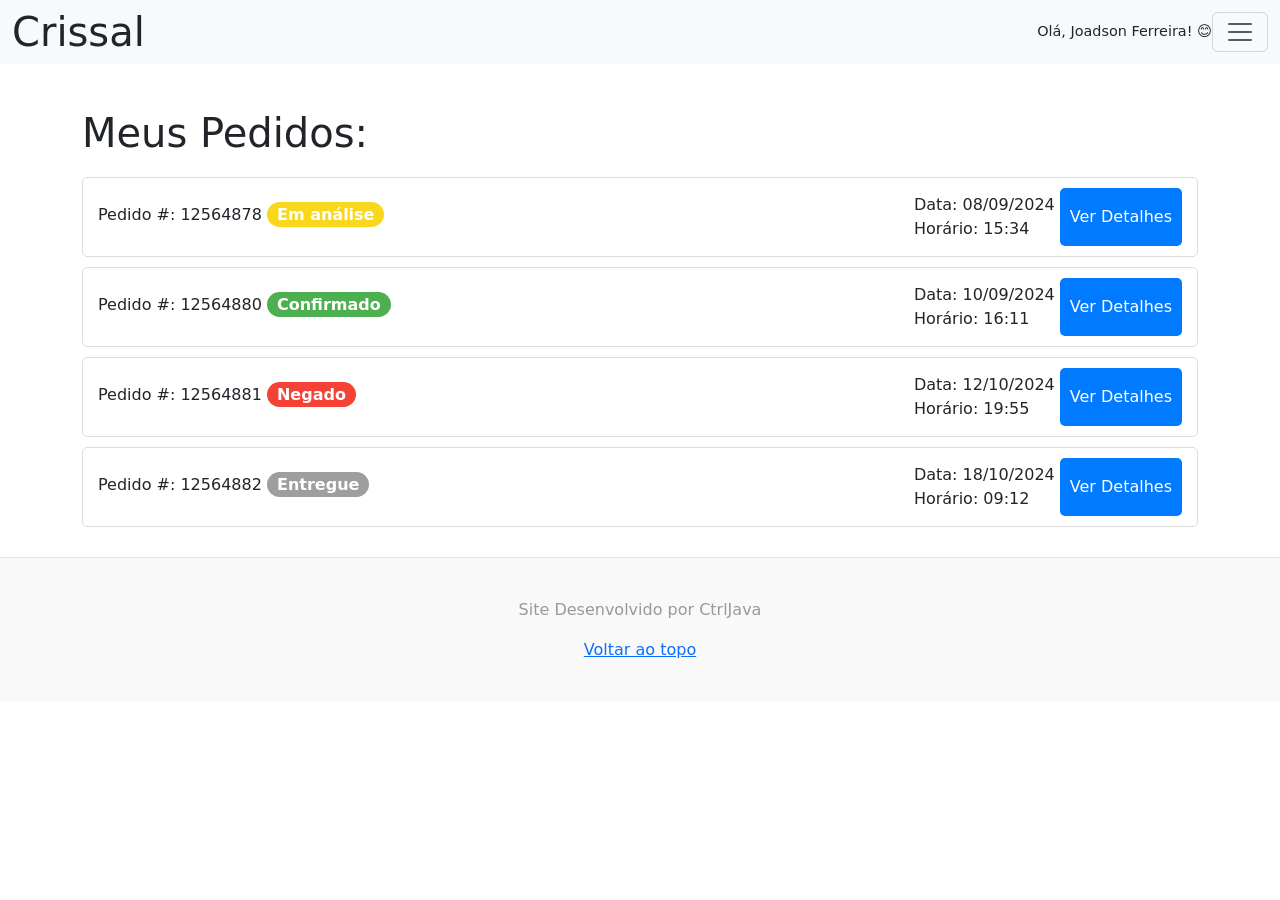
<file: html/pedidos.html>
<!DOCTYPE html>
<html lang="en">

<head>
    <meta charset="UTF-8">
    <meta name="viewport" content="width=device-width, initial-scale=1.0">
    <title>Pedidos - Crissal</title>
    <!-- Bootstrap / CSS / Fonte -->
    <link rel="stylesheet" href="../css/pedidos.css">
    <link href='https://fonts.googleapis.com/css?family=Quicksand' rel='stylesheet'>
    <link href="https://cdn.jsdelivr.net/npm/bootstrap@5.3.3/dist/css/bootstrap.min.css" rel="stylesheet"
        integrity="sha384-QWTKZyjpPEjISv5WaRU9OFeRpok6YctnYmDr5pNlyT2bRjXh0JMhjY6hW+ALEwIH" crossorigin="anonymous">
</head>

<body>
    <!--Header starts here-->
    <header>
        <nav class="navbar bg-body-tertiary fixed-top">
            <div class="container-fluid">
                <h1>Crissal</h1>
                <div class="search-bar">
                    <div class="user-info">Olá, Joadson Ferreira! 😊 </div><br>
                    <button class="navbar-toggler" type="button" data-bs-toggle="offcanvas"
                        data-bs-target="#offcanvasNavbar" aria-controls="offcanvasNavbar"
                        aria-label="Toggle navigation">
                        <span class="navbar-toggler-icon"></span>
                    </button>
                    <div class="offcanvas offcanvas-end" tabindex="-1" id="offcanvasNavbar"
                        aria-labelledby="offcanvasNavbarLabel">
                        <div class="offcanvas-header">
                            <h5 class="offcanvas-title" id="offcanvasNavbarLabel">Crissal</h5>
                            <button type="button" class="btn-close" data-bs-dismiss="offcanvas"
                                aria-label="Close"></button>
                        </div>
                        <div class="offcanvas-body">
                            <ul class="navbar-nav justify-content-end flex-grow-1 pe-3">
                                <li class="nav-item">
                                    <a class="nav-link" href="index.html">Home</a>
                                </li>
                                <li class="nav-item">
                                    <a class="nav-link" href="menu.html">Menu</a>
                                </li>
                                <li class="nav-item">
                                    <a class="nav-link active" aria-current="page" href="pedidos.html">Pedidos</a>
                                </li>
                            </ul>
                        </div>
                    </div>
                </div>
        </nav>
    </header>
    <!--Header ends here-->
    <br>
    <br>
    <!--Main content starts here-->
    
    <div class="container">
        
        <main>
            <h1>Meus Pedidos:</h1>
            <div class="pedido" data-status="em-analise">
                <div class="info">
                    <span>Pedido #: 12564878</span>
                    <span class="status em-analise">Em análise</span>
                </div>
                <div class="detalhes">
                    <span class="dh">Data: 08/09/2024<br>
                        Horário: 15:34 </span>
                    <button onclick="redirecionar('pedidosmodificaveis.html')">Ver Detalhes</button> 
                </div>
            </div>
            <div class="pedido" data-status="confirmado">
                <div class="info">
                    <span>Pedido #: 12564880</span>
                    <span class="status confirmado">Confirmado</span>
                </div>
                <div class="detalhes">
                    <span class="dh">Data: 10/09/2024<br>
                        Horário: 16:11 </span>
                    <button onclick="redirecionar('pedidosmodificaveis.html')">Ver Detalhes</button> 
                </div>
            </div>
            <div class="pedido" data-status="negado">
                <div class="info">
                    <span>Pedido #: 12564881</span>
                    <span class="status negado">Negado</span>
                </div>
                <div class="detalhes">
                    <span class="dh">Data: 12/10/2024<br>
                        Horário: 19:55 </span>
                    <button onclick="redirecionar('pedidosconcluidos.html')">Ver Detalhes</button>
                </div>
            </div>
            <div class="pedido" data-status="entregue">
                <div class="info">
                    <span>Pedido #: 12564882</span>
                    <span class="status entregue">Entregue</span>
                </div>
                <div class="detalhes">
                    <span class="dh">Data: 18/10/2024<br>
                        Horário: 09:12 </span>
                    <button onclick="redirecionar('pedidosconcluidos.html')">Ver Detalhes</button> 
                </div>
            </div>
        </main>
    </div>
    <!--Main content ends here-->

    <!-- Footer -->
    <footer class="blog-footer">
        <p>Site Desenvolvido por CtrlJava</p>
        <p>
            <a href="#">Voltar ao topo</a>
        </p>
    </footer>

    <script src="https://cdn.jsdelivr.net/npm/bootstrap@5.3.3/dist/js/bootstrap.bundle.min.js"
        integrity="sha384-YvpcrYf0tY3lHB60NNkmXc5s9fDVZLESaAA55NDzOxhy9GkcIdslK1eN7N6jIeHz"
        crossorigin="anonymous"></script>

    <script src="../js/pedidos.js" defer></script>
</body>

</html>
</file>
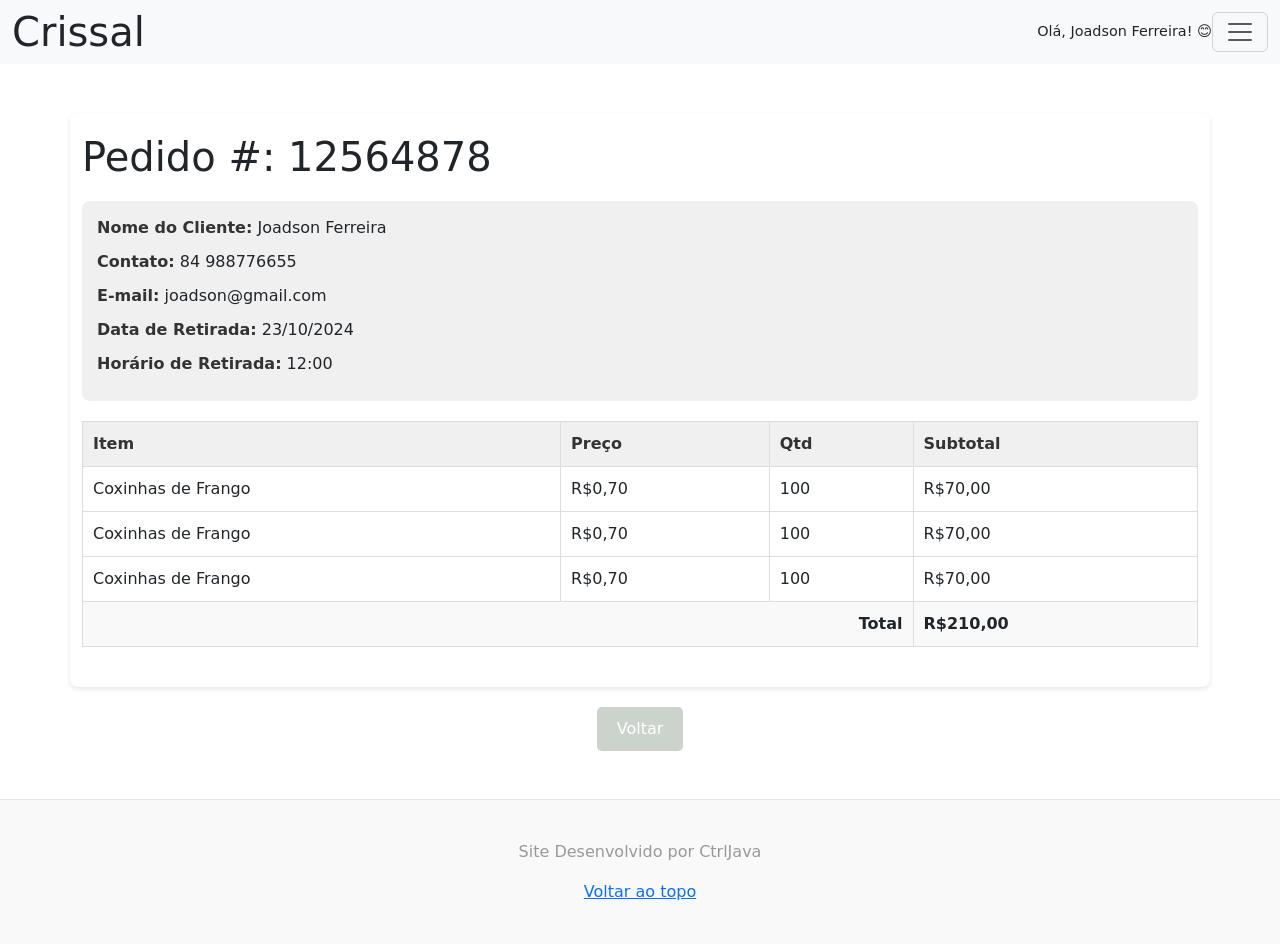
<file: html/pedidosconcluidos.html>
<!DOCTYPE html>
<html lang="en">

<head>
  <meta charset="UTF-8">
  <meta name="viewport" content="width=device-width, initial-scale=1.0">
  <title>Pedidos Concluídos</title>
  <!-- Bootstrap / CSS / Fonte -->
  <link rel="stylesheet" href="../css/pedidos.css">
  <link rel="stylesheet" href="../css/pedidosconc.css">
  <!--<link rel="stylesheet" href="../css/index.css">-->
  <link href='https://fonts.googleapis.com/css?family=Quicksand' rel='stylesheet'>
  <link href="https://cdn.jsdelivr.net/npm/bootstrap@5.3.3/dist/css/bootstrap.min.css" rel="stylesheet"
    integrity="sha384-QWTKZyjpPEjISv5WaRU9OFeRpok6YctnYmDr5pNlyT2bRjXh0JMhjY6hW+ALEwIH" crossorigin="anonymous">
</head>

<body>
  <script src="../js/pedidos.js" defer></script>

  <!--Header starts here-->
  <header>
    <nav class="navbar bg-body-tertiary fixed-top">
      <div class="container-fluid">
        <h1>Crissal</h1>
        <div class="search-bar">
          <!--<input type="text" placeholder="Buscar salgados...">
                        <button>🔍</button>-->
          <div class="user-info">Olá, Joadson Ferreira! 😊 </div><br>
          <button class="navbar-toggler" type="button" data-bs-toggle="offcanvas" data-bs-target="#offcanvasNavbar"
            aria-controls="offcanvasNavbar" aria-label="Toggle navigation">
            <span class="navbar-toggler-icon"></span>
          </button>
          <div class="offcanvas offcanvas-end" tabindex="-1" id="offcanvasNavbar"
            aria-labelledby="offcanvasNavbarLabel">
            <div class="offcanvas-header">
              <h5 class="offcanvas-title" id="offcanvasNavbarLabel">Crissal</h5>
              <button type="button" class="btn-close" data-bs-dismiss="offcanvas" aria-label="Close"></button>
            </div>
            <div class="offcanvas-body">
              <ul class="navbar-nav justify-content-end flex-grow-1 pe-3">
                <li class="nav-item">
                  <a class="nav-link" href="index.html">Home</a>
                </li>
                <li class="nav-item">
                  <a class="nav-link" href="menu.html">Menu</a>
                </li>
                <li class="nav-item">
                  <a class="nav-link active" aria-current="page" href="pedidos.html">Pedidos</a>
                </li>
              </ul>
            </div>
          </div>
        </div>
    </nav>
  </header>
  <!--Header ends here-->
  <br>
  <br>
  <br>
  <!--Main content starts here-->
  <div class="container">
    <h1>Pedido #: 12564878</h1>
    <div class="pedido-info">
      <div><span>Nome do Cliente:</span> Joadson Ferreira</div>
      <div><span>Contato:</span> 84 988776655</div>
      <div><span>E-mail:</span> joadson@gmail.com</div>
      <div><span>Data de Retirada:</span> 23/10/2024</div>
      <div><span>Horário de Retirada:</span> 12:00</div>
    </div>

    <div class="table-container">
      <table>
        <thead>
          <tr>
            <th>Item</th>
            <th>Preço</th>
            <th>Qtd</th>
            <th>Subtotal</th>
          </tr>
        </thead>
        <tbody>
          <tr>
            <td>Coxinhas de Frango</td>
            <td>R$0,70</td>
            <td>100</td>
            <td>R$70,00</td>
          </tr>
          <tr>
            <td>Coxinhas de Frango</td>
            <td>R$0,70</td>
            <td>100</td>
            <td>R$70,00</td>
          </tr>
          <tr>
            <td>Coxinhas de Frango</td>
            <td>R$0,70</td>
            <td>100</td>
            <td>R$70,00</td>
          </tr>
        </tbody>
        <tfoot>
          <tr>
            <td colspan="3" style="text-align:right;">Total</td>
            <td>R$210,00</td>
          </tr>
        </tfoot>
      </table>
    </div>
  </div>
  <div class="buttons">
    <button class="voltar" onclick="redirecionar('pedidos.html')">Voltar</button>
  </div>
  <br>
  <br>
  <!--Main content ends here-->

  <!-- Footer -->

  <footer class="blog-footer">
    <p>Site Desenvolvido por CtrlJava</p>
    <p>
      <a href="#">Voltar ao topo</a>
    </p>
  </footer>

  <script src="https://cdn.jsdelivr.net/npm/bootstrap@5.3.3/dist/js/bootstrap.bundle.min.js"
    integrity="sha384-YvpcrYf0tY3lHB60NNkmXc5s9fDVZLESaAA55NDzOxhy9GkcIdslK1eN7N6jIeHz"
    crossorigin="anonymous"></script>

</body>

</html>
</file>
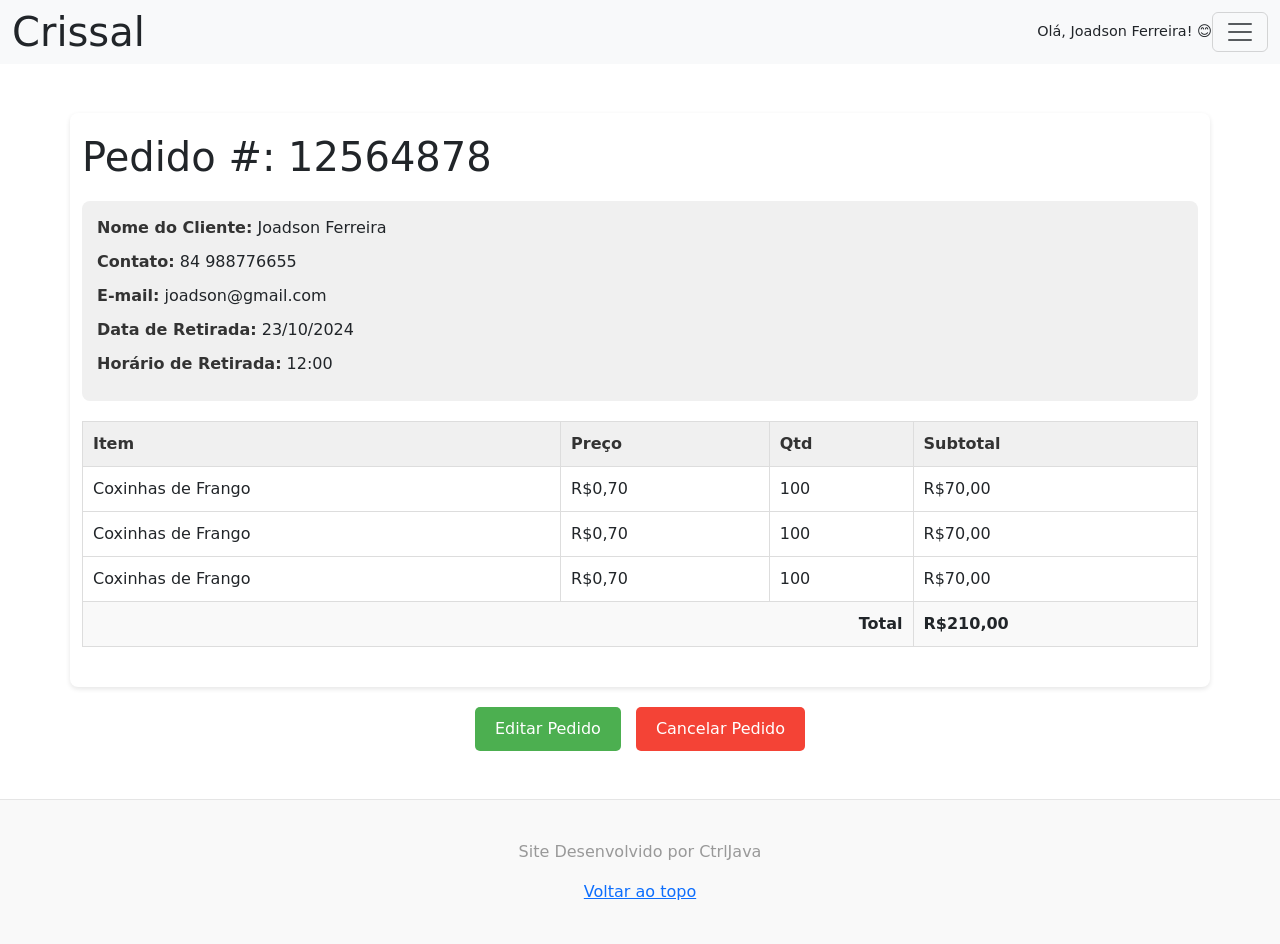
<file: html/pedidosmodificaveis.html>
<!DOCTYPE html>
<html lang="en">

<head>
  <meta charset="UTF-8">
  <meta name="viewport" content="width=device-width, initial-scale=1.0">
  <title>Pedidos Modificáveis</title>
  <!-- Bootstrap / CSS / Fonte -->
  <link rel="stylesheet" href="../css/pedidos.css">
  <link rel="stylesheet" href="../css/pedidosmod.css">
  <!--<link rel="stylesheet" href="../css/index.css">-->
  <link href='https://fonts.googleapis.com/css?family=Quicksand' rel='stylesheet'>
  <link href="https://cdn.jsdelivr.net/npm/bootstrap@5.3.3/dist/css/bootstrap.min.css" rel="stylesheet"
    integrity="sha384-QWTKZyjpPEjISv5WaRU9OFeRpok6YctnYmDr5pNlyT2bRjXh0JMhjY6hW+ALEwIH" crossorigin="anonymous">
</head>

<body>
  <script src="../js/pedidos.js" defer></script>

  <!--Header starts here-->
  <header>
    <nav class="navbar bg-body-tertiary fixed-top">
      <div class="container-fluid">
        <h1>Crissal</h1>
        <div class="search-bar">
          <!--<input type="text" placeholder="Buscar salgados...">
                        <button>🔍</button>-->
          <div class="user-info">Olá, Joadson Ferreira! 😊 </div><br>
          <button class="navbar-toggler" type="button" data-bs-toggle="offcanvas" data-bs-target="#offcanvasNavbar"
            aria-controls="offcanvasNavbar" aria-label="Toggle navigation">
            <span class="navbar-toggler-icon"></span>
          </button>
          <div class="offcanvas offcanvas-end" tabindex="-1" id="offcanvasNavbar"
            aria-labelledby="offcanvasNavbarLabel">
            <div class="offcanvas-header">
              <h5 class="offcanvas-title" id="offcanvasNavbarLabel">Crissal</h5>
              <button type="button" class="btn-close" data-bs-dismiss="offcanvas" aria-label="Close"></button>
            </div>
            <div class="offcanvas-body">
              <ul class="navbar-nav justify-content-end flex-grow-1 pe-3">
                <li class="nav-item">
                  <a class="nav-link" href="index.html">Home</a>
                </li>
                <li class="nav-item">
                  <a class="nav-link" href="menu.html">Menu</a>
                </li>
                <li class="nav-item">
                  <a class="nav-link active" aria-current="page" href="pedidos.html">Pedidos</a>
                </li>
              </ul>
            </div>
          </div>
        </div>
    </nav>
  </header>
  <!--Header ends here-->
  <br>
  <br>
  <br>
  <!--Main content starts here-->
  <div class="container">
    <h1>Pedido #: 12564878</h1>
    <div class="pedido-info">
      <div><span>Nome do Cliente:</span> Joadson Ferreira</div>
      <div><span>Contato:</span> 84 988776655</div>
      <div><span>E-mail:</span> joadson@gmail.com</div>
      <div><span>Data de Retirada:</span> 23/10/2024</div>
      <div><span>Horário de Retirada:</span> 12:00</div>
    </div>

    <div class="table-container">
      <table>
        <thead>
          <tr>
            <th>Item</th>
            <th>Preço</th>
            <th>Qtd</th>
            <th>Subtotal</th>
          </tr>
        </thead>
        <tbody>
          <tr>
            <td>Coxinhas de Frango</td>
            <td>R$0,70</td>
            <td>100</td>
            <td>R$70,00</td>
          </tr>
          <tr>
            <td>Coxinhas de Frango</td>
            <td>R$0,70</td>
            <td>100</td>
            <td>R$70,00</td>
          </tr>
          <tr>
            <td>Coxinhas de Frango</td>
            <td>R$0,70</td>
            <td>100</td>
            <td>R$70,00</td>
          </tr>
        </tbody>
        <tfoot>
          <tr>
            <td colspan="3" style="text-align:right;">Total</td>
            <td>R$210,00</td>
          </tr>
        </tfoot>
      </table>
    </div>
  </div>

  <div class="buttons">
    <button class="edit" onclick="redirecionar('menu.html')">Editar Pedido</button>
    <button class="cancel">Cancelar Pedido</button>
  </div>
  <br>
  <br>
  <!--Main content ends here-->

  <!-- Footer -->

  <footer class="blog-footer">
    <p>Site Desenvolvido por CtrlJava</p>
    <p>
      <a href="#">Voltar ao topo</a>
    </p>
  </footer>

  <script src="https://cdn.jsdelivr.net/npm/bootstrap@5.3.3/dist/js/bootstrap.bundle.min.js"
    integrity="sha384-YvpcrYf0tY3lHB60NNkmXc5s9fDVZLESaAA55NDzOxhy9GkcIdslK1eN7N6jIeHz"
    crossorigin="anonymous"></script>
    

</body>

</html>
</file>
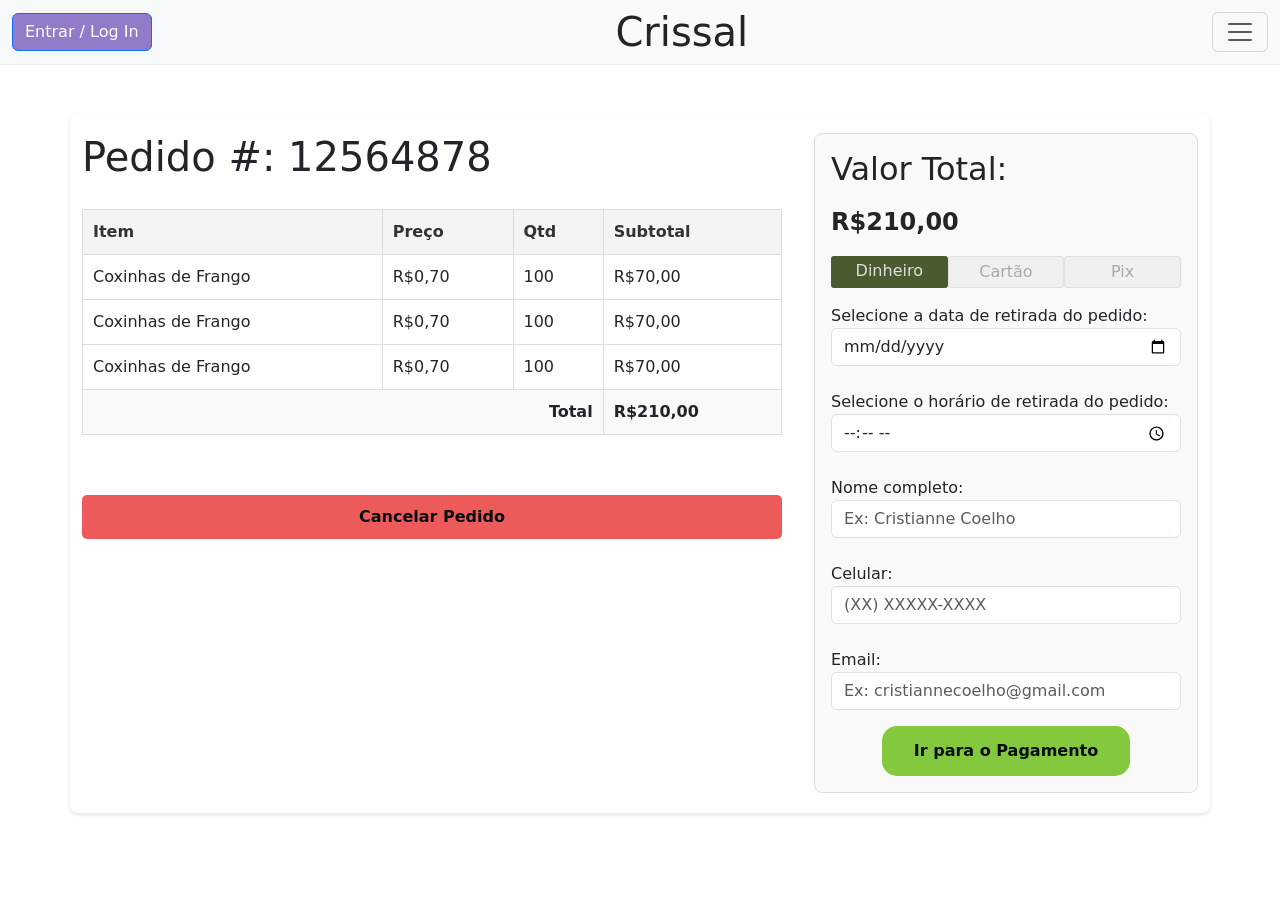
<file: html/revisarpedido.html>
<!DOCTYPE html>
<html lang="en">

<head>
    <meta charset="UTF-8">
    <meta name="viewport" content="width=device-width, initial-scale=1.0">
    <title>Revisar Pedido</title>
    <!-- Bootstrap / CSS / Fonte -->
    <link rel="stylesheet" href="../css/revisarpedido.css">
    <link rel="stylesheet" href="../css/pedidos.css">
    <link rel="stylesheet" href="../css/pedidosmod.css">
    <link href='https://fonts.googleapis.com/css?family=Quicksand' rel='stylesheet'>
    <link href="https://cdn.jsdelivr.net/npm/bootstrap@5.3.3/dist/css/bootstrap.min.css" rel="stylesheet"
        integrity="sha384-QWTKZyjpPEjISv5WaRU9OFeRpok6YctnYmDr5pNlyT2bRjXh0JMhjY6hW+ALEwIH" crossorigin="anonymous">
</head>

<body>
    <script src="../js/pedidos.js" defer></script>

    <!-- Header -->
    <header>
        <nav id="cabecalho" class="navbar bg-body-tertiary fixed-top" style="border-bottom: solid 1px #d6d6d657;">
            <div class="container-fluid">
                <button class="btn btn-primary" style="background-color: #927CCA">Entrar / Log In</button>
                <h1>Crissal</h1>
                <button class="navbar-toggler" type="button" data-bs-toggle="offcanvas"
                    data-bs-target="#offcanvasNavbar" aria-controls="offcanvasNavbar" aria-label="Toggle navigation">
                    <span class="navbar-toggler-icon"></span>
                </button>
                <div class="offcanvas offcanvas-end" tabindex="-1" id="offcanvasNavbar"
                    aria-labelledby="offcanvasNavbarLabel">
                    <div class="offcanvas-header">
                        <h5 class="offcanvas-title" id="offcanvasNavbarLabel">crissal</h5>
                        <button type="button" class="btn-close" data-bs-dismiss="offcanvas" aria-label="Close"></button>
                    </div>
                    <div class="offcanvas-body">
                        <ul class="navbar-nav justify-content-end flex-grow-1 pe-3">
                            <li class="nav-item">
                                <a class="nav-link" href="index.html">Home</a>
                            </li>
                            <li class="nav-item">
                                <a class="nav-link active" aria-current="page" href="menu.html">Menu</a>
                            </li>
                            <li class="nav-item">
                                <a class="nav-link" href="pedidos.html">Pedidos</a>
                            </li>
                        </ul>
                    </div>
                </div>
            </div>
        </nav>
    </header>
    <br><br><br>
    <!-- Main Content -->
    <div class="container">
        <!-- Detalhes do pedido -->
        <div class="order-summary">
            <div class="d-flex justify-content-between align-items-center">
                <h1>Pedido #: 12564878</h1>
            </div>
            <div class="table-container">
                <table>
                    <thead>
                        <tr>
                            <th>Item</th>
                            <th>Preço</th>
                            <th>Qtd</th>
                            <th>Subtotal</th>
                        </tr>
                    </thead>
                    <tbody>
                        <tr>
                            <td>Coxinhas de Frango</td>
                            <td>R$0,70</td>
                            <td>100</td>
                            <td>R$70,00</td>
                        </tr>
                        <tr>
                            <td>Coxinhas de Frango</td>
                            <td>R$0,70</td>
                            <td>100</td>
                            <td>R$70,00</td>
                        </tr>
                        <tr>
                            <td>Coxinhas de Frango</td>
                            <td>R$0,70</td>
                            <td>100</td>
                            <td>R$70,00</td>
                        </tr>
                    </tbody>
                    <tfoot>
                        <tr>
                            <td colspan="3" style="text-align:right;">Total</td>
                            <td>R$210,00</td>
                        </tr>
                    </tfoot>
                </table>
            </div>
            <br>
            <div class="buttons">
                <button id="btn-cancelar" onclick="openPopup('cancelar')">Cancelar Pedido</button>
            </div>
        </div>
        <!-- Formulário lateral -->
        <div class="checkout-form">
            <h2>Valor Total: </h2>
            <p class="total-price">R$210,00</p>
            <form>
                <div class="payment-methods">
                    <input type="radio" name="buttonGroup" value="dinheiro" id="dinheiro"><label class="pagamento"
                        for="dinheiro">Dinheiro</label>
                    <input type="radio" name="buttonGroup" value="cartao" id="cartao"><label class="pagamento"
                        for="cartao">Cartão</label>
                    <input type="radio" name="buttonGroup" value="pix" id="pix"><label class="pagamento"
                        for="pix">Pix</label>
                </div>
                
    
                <div class="form-group">
                    <label>Selecione a data de retirada do pedido:</label>
                    <input type="date" class="form-control">
                </div>
                <br>
                <div class="form-group">
                    <label>Selecione o horário de retirada do pedido:</label>
                    <input type="time" class="form-control">
                </div>
                <br>
                <div class="form-group">
                    <label>Nome completo:</label>
                    <input type="text" class="form-control" placeholder="Ex: Cristianne Coelho">
                </div>
                <br>
                <div class="form-group">
                    <label>Celular:</label>
                    <input type="tel" class="form-control" placeholder="(XX) XXXXX-XXXX">
                </div>
                <br>
                <div class="form-group">
                    <label>Email:</label>
                    <input type="email" class="form-control" placeholder="Ex: cristiannecoelho@gmail.com">
                </div>
            </form>
            <button class="btn-pagamento mt-3" onclick="exibirPopUpPagamento()">Ir para o Pagamento</button>
        </div>
    </div>

    <!--CANCELAR-POPUP-->
    <div class="cancelar-background">
        <div class="cancelar" data-target="p-1">
            <span onclick="closePopup('cancelar')">&times;</span>
            
            <h1 class="titulo-popup" style="margin-bottom: .8em;">Tem certeza que quer cancelar o pedido?</h1>
            <p class="subtitulo-popup">APÓS O CANCELAMENTO VOCÊ SERÁ REDIRECIONADO À TELA DE MENU</p>
            
            <button type="submit" class="cancelar-button" onclick="redirecionar('menu.html')">CANCELAR</button>
        </div>
    </div>
    <!--FIM-CANCELAR-POPUP-->

    <!--AGRADECIMENTO-POPUP-->
    <div class="agradecimento-background">
        <div class="agradecimento" data-target="p-1">
            
            <h1 class="titulo-popup" style="margin-bottom: .8em;">Obrigado por comprar com a gente!</h1>
            <p class="subtitulo-popup">VOCÊ RECEBERÁ UM EMAIL DE CONFIRMAÇÃO, NOSSA EQUIPE AGRADECE A PREFERÊNCIA!</p>
            
            <button type="submit" class="agradecimento-button" onclick="redirecionar('index.html')">VOLTAR AO INÍCIO</button>
        </div>
    </div>
    <!--FIM-AGRADECIMENTO-POPUP-->

    <!--DINHEIRO-POPUP-->
    <div class="dinheiro-background">
        <div class="dinheiro" data-target="p-1">
            <span onclick="closePopup('dinheiro')">&times;</span>
            
            <h1 class="titulo-popup">Pagamento em Dinheiro</h1>
            <p class="subtitulo-popup">Vai precisar de troco? Informe o valor:</p>
            <input class="input-popup" type="text" placeholder="R$150,00"
                style="width: 80%; padding: 10px; margin-bottom: 10px; border: 1px solid #ccc; border-radius: 5px;">
            <button type="submit" class="dinheiro-button" onclick="finalizarPedido('dinheiro')">Finalizar Pedido</button>
        </div>
    </div>
    <!--FIM-DINHEIRO-POPUP-->

    <!--CARTÃO-POPUP-->
    <div class="cartao-background">
        <div class="cartao" data-target="p-1">
            <span onclick="closePopup('cartao')">&times;</span>
            
            <h1 class="titulo-popup">Pagamento com Cartão</h1>

            <img style="margin-bottom: 1em; margin-top: 1em;" src="../imgs/cartao.png" alt="máquina cartão" width="40%">

            <p class="subtitulo-popup">Por favor, leve seu cartão no momento da retirada!</p>
            
            <button type="submit" class="cartao-button" onclick="finalizarPedido('cartao')">Finalizar Pedido</button>
        </div>
    </div>
    <!--FIM-CARTÃO-POPUP-->

    <!--PIX-POPUP-->
    <div class="pix-background">
        <div class="pix" data-target="p-1">
            <span onclick="closePopup('pix')">&times;</span>

            <h1 class="titulo-popup">Pagamento por PIX</h1>

            <img style="margin-bottom: 1em; margin-top: 1em;" src="../imgs/qr-code.png" alt="qr-code" width="40%">
        

            <p class="subtitulo-popup">Escaneie o QR Code ou copie o código abaixo:</p>
            <input class="input-popup" type="text" value="654984684654...XYZ" readonly>
            
            <button type="submit" class="pix-button" onclick="finalizarPedido('pix')">Finalizar Pedido</button>
        </div>
    </div>
    <!--FIM-PIX-POPUP-->

    <script src="https://cdn.jsdelivr.net/npm/bootstrap@5.3.3/dist/js/bootstrap.bundle.min.js"></script>

</body>

</html>
</file>
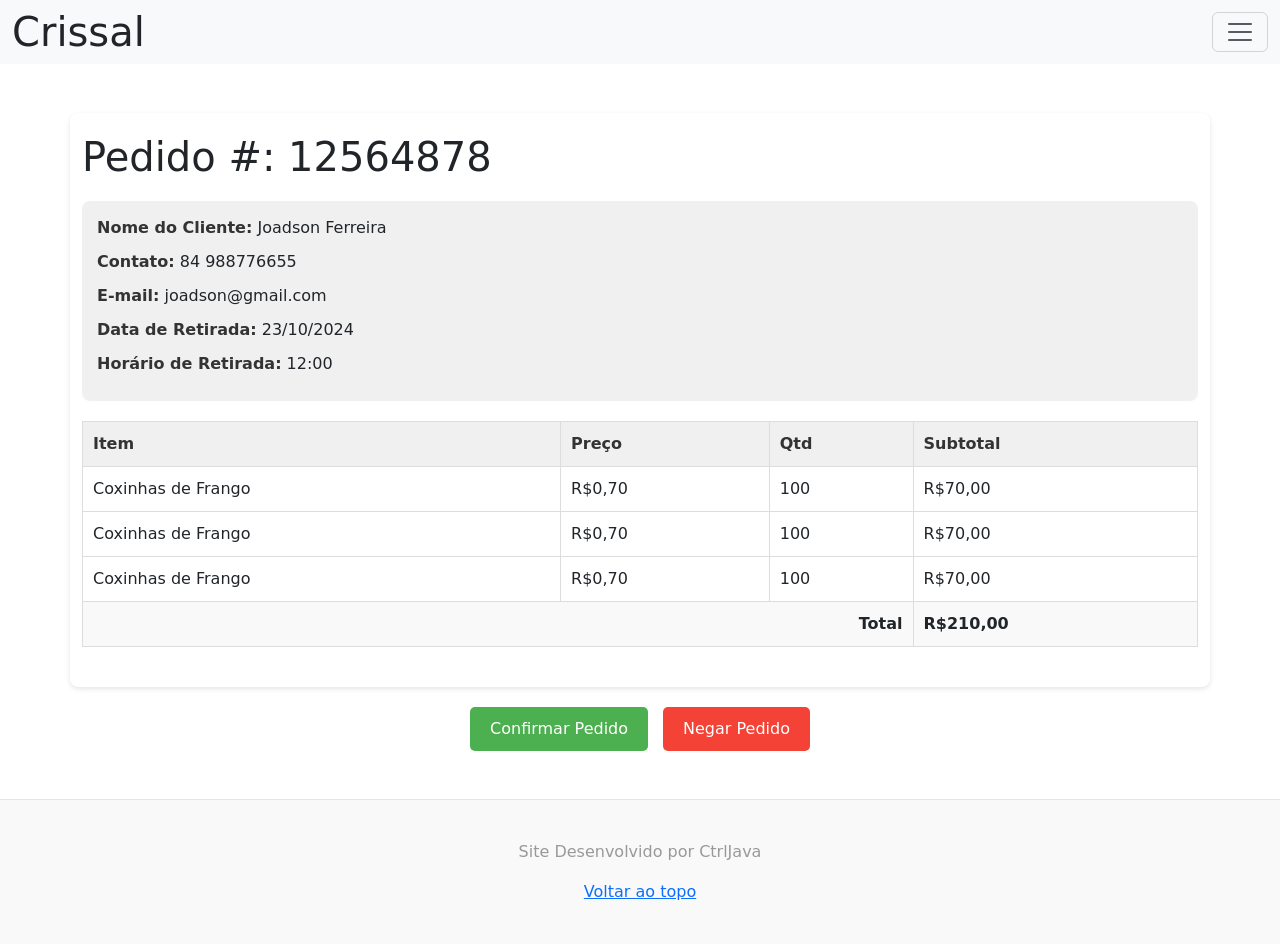
<file: Administrador/html/confirmarpedido.html>
<!DOCTYPE html>
<html lang="en">

<head>
  <meta charset="UTF-8">
  <meta name="viewport" content="width=device-width, initial-scale=1.0">
  <title>Confirmar Pedido</title>
  <!-- Bootstrap / CSS / Fonte -->
  <link rel="stylesheet" href="../css/novospedidos.css">
  <link rel="stylesheet" href="../css/confirmarpedido.css">
  <!--<link rel="stylesheet" href="../css/index.css">-->
  <link href='https://fonts.googleapis.com/css?family=Quicksand' rel='stylesheet'>
  <link href="https://cdn.jsdelivr.net/npm/bootstrap@5.3.3/dist/css/bootstrap.min.css" rel="stylesheet"
    integrity="sha384-QWTKZyjpPEjISv5WaRU9OFeRpok6YctnYmDr5pNlyT2bRjXh0JMhjY6hW+ALEwIH" crossorigin="anonymous">
</head>

<body>
  <script src="../js/confirmarpedido.js" defer></script>

  <!--Header starts here-->
  <header>
    <nav id="cabecalho" class="navbar bg-body-tertiary fixed-top">
      <div class="container-fluid">
        <h1>Crissal</h1>
        <div class="search-bar">
          <button class="navbar-toggler" type="button" data-bs-toggle="offcanvas" data-bs-target="#offcanvasNavbar"
            aria-controls="offcanvasNavbar" aria-label="Toggle navigation">
            <span class="navbar-toggler-icon"></span>
          </button>
          <div class="offcanvas offcanvas-end" tabindex="-1" id="offcanvasNavbar"
            aria-labelledby="offcanvasNavbarLabel">
            <div class="offcanvas-header">
              <h5 class="offcanvas-title" id="offcanvasNavbarLabel">Crissal</h5>
              <button type="button" class="btn-close" data-bs-dismiss="offcanvas" aria-label="Close"></button>
            </div>
            <div class="offcanvas-body">
              <ul class="navbar-nav justify-content-end flex-grow-1 pe-3">
                <li class="nav-item">
                  <a class="nav-link active" aria-current="page" href="novospedidos.html">Novos pedidos</a>
                </li>
                <li class="nav-item">
                  <a class="nav-link" href="menu.html">Menu</a>
                </li>
                <li class="nav-item">
                  <a class="nav-link"  href="pedidos.html">Pedidos</a>
                </li>
              </ul>
            </div>
          </div>
        </div>
    </nav>
  </header>
  <!--Header ends here-->
  <br>
  <br>
  <br>
  <!--Main content starts here-->
  <div class="container">
    <h1>Pedido #: 12564878</h1>
    <div class="pedido-info">
      <div><span>Nome do Cliente:</span> Joadson Ferreira</div>
      <div><span>Contato:</span> 84 988776655</div>
      <div><span>E-mail:</span> joadson@gmail.com</div>
      <div><span>Data de Retirada:</span> 23/10/2024</div>
      <div><span>Horário de Retirada:</span> 12:00</div>
    </div>

    <div class="table-container">
      <table>
        <thead>
          <tr>
            <th>Item</th>
            <th>Preço</th>
            <th>Qtd</th>
            <th>Subtotal</th>
          </tr>
        </thead>
        <tbody>
          <tr>
            <td>Coxinhas de Frango</td>
            <td>R$0,70</td>
            <td>100</td>
            <td>R$70,00</td>
          </tr>
          <tr>
            <td>Coxinhas de Frango</td>
            <td>R$0,70</td>
            <td>100</td>
            <td>R$70,00</td>
          </tr>
          <tr>
            <td>Coxinhas de Frango</td>
            <td>R$0,70</td>
            <td>100</td>
            <td>R$70,00</td>
          </tr>
        </tbody>
        <tfoot>
          <tr>
            <td colspan="3" style="text-align:right;">Total</td>
            <td>R$210,00</td>
          </tr>
        </tfoot>
      </table>
    </div>
  </div>

  <div class="buttons">
    <button class="confirmar" onclick="openPopup('confirmar-pedido')">Confirmar Pedido</button>
    <button class="negar" onclick="openPopup('negar-pedido')">Negar Pedido</button>
  </div>
  <br>
  <br>
  <!--Main content ends here-->

  <!--CONFIRMAR-PEDIDO-POPUP-->
    <div class="confirmar-pedido-background">
        <div class="confirmar-pedido" data-target="p-1">
            <span class="fechar" onclick="closePopup('confirmar-pedido')">&times;</span>

            <h1 class="titulo-popup">Pedido Confirmado!</h1>
            <p class="subtitulo-popup">O PEDIDO FOI MOVIDO PARA ÁREA DE PEDIDOS APROVADOS</p>

            <button type="submit" class="confirmar-pedido-button" onclick="redirecionar('pedidos.html')">VOLTAR</button>
        </div>
    </div>
    <!--FIM-CONFIRMAR-PEDIDO-POPUP-->

    <!--NEGAR-PEDIDO-POPUP-->
    <div class="negar-pedido-background">
        <div class="negar-pedido" data-target="p-1">
            <span class="fechar" onclick="closePopup('negar-pedido')">&times;</span>

            <h1 class="titulo-popup">Realmente Deseja Negar o Pedido?</h1>
            <p class="subtitulo-popup">VOCÊ SERÁ REDIRECIONADO PARA A TELA DE JUSTIFICATIVA</p>

            <button type="submit" class="negar-pedido-button" onclick="closePopup('negar-pedido'), openPopup('justificativa')">CANCELAR PEDIDO</button>
        </div>
    </div>
    <!--FIM-NEGAR-PEDIDO-POPUP-->

    <!--JUSTIFICATIVA-POPUP-->
  <div class="justificativa-background">
    <div class="justificativa" data-target="p-1">
        <span class="fechar" onclick="closePopup('justificativa')">&times;</span>

        <h1 class="titulo-popup">Por Qual Motivo Este Pedido Foi Cancelado?</h1>
        <p class="subtitulo-popup">ESSA JUSTIFICATIVA SERÁ ENVIADA AUTOMATICAMENTE PARA O EMAIL DO CLIENTE</p>

        <textarea class="form-control" id="texto-justificativa-popup" rows="5"></textarea>

        <div class="d-flex justify-content-around">
            <button type="submit" class="justificativa-cancelar-button" onclick="alerta('O pedido foi cancelado!'), redirecionar('pedidos.html')">ENVIAR JUSTIFICATIVA</button>
            <button type="submit" class="justificativa-voltar-button" onclick="closePopup('justificativa'), openPopup('negar-pedido')">VOLTAR</button>
        </div>
    </div>
  </div>
  <!--FIM-JUSTIFICATIVA-POPUP-->

  <!-- Footer -->

  <footer class="blog-footer">
    <p>Site Desenvolvido por CtrlJava</p>
    <p>
      <a href="#">Voltar ao topo</a>
    </p>
  </footer>

  <script src="https://cdn.jsdelivr.net/npm/bootstrap@5.3.3/dist/js/bootstrap.bundle.min.js"
    integrity="sha384-YvpcrYf0tY3lHB60NNkmXc5s9fDVZLESaAA55NDzOxhy9GkcIdslK1eN7N6jIeHz"
    crossorigin="anonymous"></script>
    

</body>

</html>
</file>
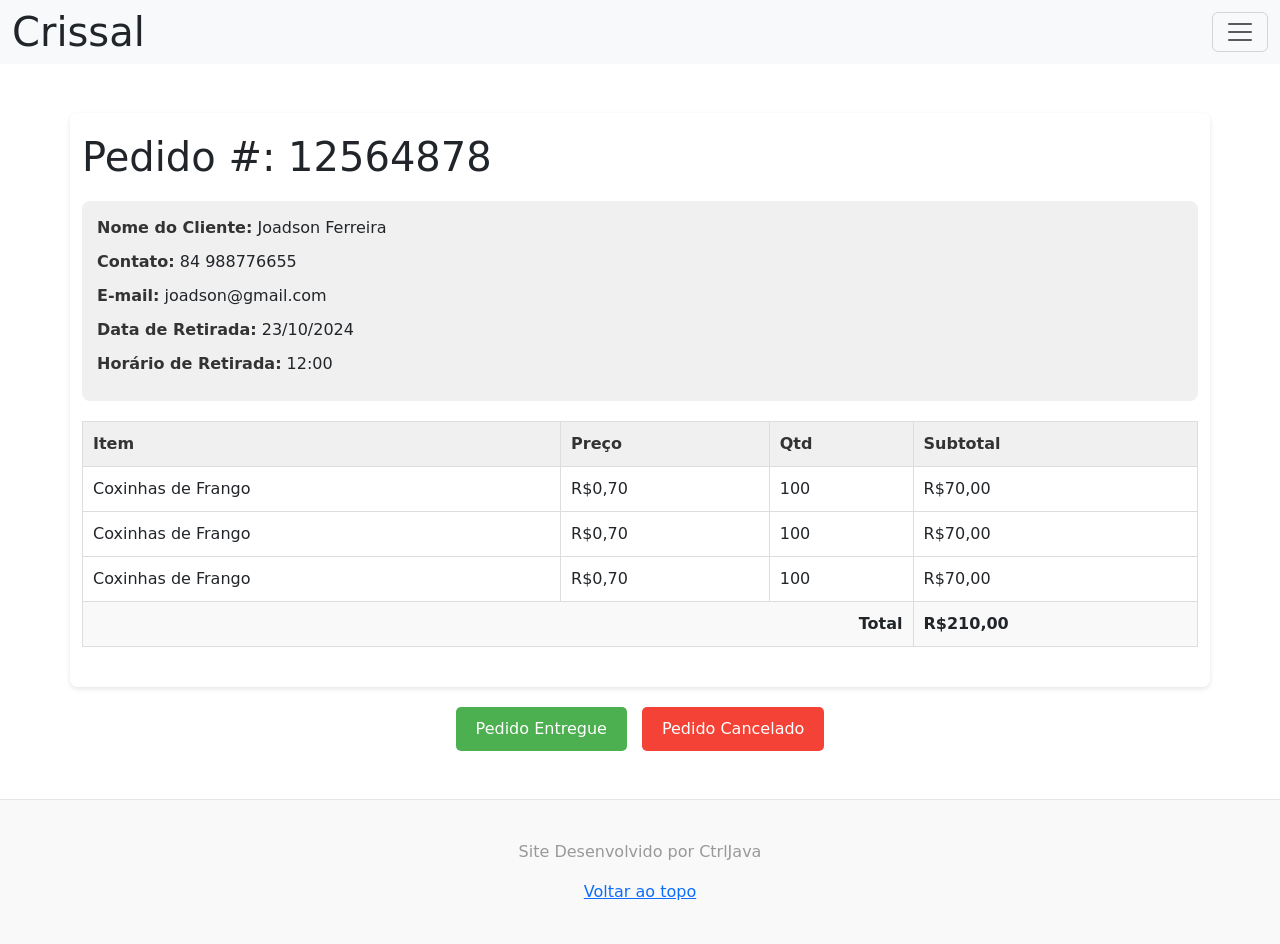
<file: Administrador/html/encerrarpedido.html>
<!DOCTYPE html>
<html lang="en">

<head>
  <meta charset="UTF-8">
  <meta name="viewport" content="width=device-width, initial-scale=1.0">
  <title>Encerrar Pedido</title>
  <!-- Bootstrap / CSS / Fonte -->
  <link rel="stylesheet" href="../css/novospedidos.css">
  <link rel="stylesheet" href="../css/confirmarpedido.css">
  <!--<link rel="stylesheet" href="../css/index.css">-->
  <link href='https://fonts.googleapis.com/css?family=Quicksand' rel='stylesheet'>
  <link href="https://cdn.jsdelivr.net/npm/bootstrap@5.3.3/dist/css/bootstrap.min.css" rel="stylesheet"
    integrity="sha384-QWTKZyjpPEjISv5WaRU9OFeRpok6YctnYmDr5pNlyT2bRjXh0JMhjY6hW+ALEwIH" crossorigin="anonymous">
</head>

<body>
  <script src="../js/encerrarpedido.js" defer></script>

  <!--Header starts here-->
  <header>
    <nav id="cabecalho" class="navbar bg-body-tertiary fixed-top">
      <div class="container-fluid">
        <h1>Crissal</h1>
        <div class="search-bar">
          <button class="navbar-toggler" type="button" data-bs-toggle="offcanvas" data-bs-target="#offcanvasNavbar"
            aria-controls="offcanvasNavbar" aria-label="Toggle navigation">
            <span class="navbar-toggler-icon"></span>
          </button>
          <div class="offcanvas offcanvas-end" tabindex="-1" id="offcanvasNavbar"
            aria-labelledby="offcanvasNavbarLabel">
            <div class="offcanvas-header">
              <h5 class="offcanvas-title" id="offcanvasNavbarLabel">Crissal</h5>
              <button type="button" class="btn-close" data-bs-dismiss="offcanvas" aria-label="Close"></button>
            </div>
            <div class="offcanvas-body">
              <ul class="navbar-nav justify-content-end flex-grow-1 pe-3">
                <li class="nav-item">
                  <a class="nav-link"  href="novospedidos.html">Novos pedidos</a>
                </li>
                <li class="nav-item">
                  <a class="nav-link" href="menu.html">Menu</a>
                </li>
                <li class="nav-item">
                  <a class="nav-link active" aria-current="page" href="pedidos.html">Pedidos</a>
                </li>
              </ul>
            </div>
          </div>
        </div>
    </nav>
  </header>
  <!--Header ends here-->
  <br>
  <br>
  <br>
  <!--Main content starts here-->
  <div class="container">
    <h1>Pedido #: 12564878</h1>
    <div class="pedido-info">
      <div><span>Nome do Cliente:</span> Joadson Ferreira</div>
      <div><span>Contato:</span> 84 988776655</div>
      <div><span>E-mail:</span> joadson@gmail.com</div>
      <div><span>Data de Retirada:</span> 23/10/2024</div>
      <div><span>Horário de Retirada:</span> 12:00</div>
    </div>

    <div class="table-container">
      <table>
        <thead>
          <tr>
            <th>Item</th>
            <th>Preço</th>
            <th>Qtd</th>
            <th>Subtotal</th>
          </tr>
        </thead>
        <tbody>
          <tr>
            <td>Coxinhas de Frango</td>
            <td>R$0,70</td>
            <td>100</td>
            <td>R$70,00</td>
          </tr>
          <tr>
            <td>Coxinhas de Frango</td>
            <td>R$0,70</td>
            <td>100</td>
            <td>R$70,00</td>
          </tr>
          <tr>
            <td>Coxinhas de Frango</td>
            <td>R$0,70</td>
            <td>100</td>
            <td>R$70,00</td>
          </tr>
        </tbody>
        <tfoot>
          <tr>
            <td colspan="3" style="text-align:right;">Total</td>
            <td>R$210,00</td>
          </tr>
        </tfoot>
      </table>
    </div>
  </div>

  <div class="buttons">
    <button class="confirmar" onclick="openPopup('entregar-pedido')">Pedido Entregue</button>
    <button class="negar" onclick="openPopup('cancelar-pedido')">Pedido Cancelado</button>
  </div>
  <br>
  <br>
  <!--Main content ends here-->

  <!--ENTREGAR-PEDIDO-POPUP-->
  <div class="entregar-pedido-background">
    <div class="entregar-pedido" data-target="p-1">
        <span class="fechar" onclick="closePopup('entregar-pedido')">&times;</span>

        <h1 class="titulo-popup">Pedido Entregue!</h1>
        <p class="subtitulo-popup">O PEDIDO FOI CONCLUÍDO COM SUCESSO E JÁ ESTÁ COM O CLIENTE</p>

        <button type="submit" class="entregar-pedido-button" onclick="redirecionar('pedidos.html')">VOLTAR</button>
    </div>
  </div>
  <!--FIM-ENTREGAR-PEDIDO-POPUP-->

  <!--CANCELAR-PEDIDO-POPUP-->
  <div class="cancelar-pedido-background">
      <div class="cancelar-pedido" data-target="p-1">
          <span class="fechar" onclick="closePopup('cancelar-pedido')">&times;</span>

          <h1 class="titulo-popup">Realmente Deseja Cancelar o Pedido?</h1>
          <p class="subtitulo-popup">O PEDIDO JÁ FOI APROVADO ANTERIORMENTE, CANCELE APENAS SE NECESSÁRIO</p>

          <button type="submit" class="cancelar-pedido-button" onclick="closePopup('cancelar-pedido'), openPopup('justificativa')">CANCELAR PEDIDO</button>
      </div>
  </div>
  <!--FIM-CANCELAR-PEDIDO-POPUP-->

  <!--JUSTIFICATIVA-POPUP-->
  <div class="justificativa-background">
    <div class="justificativa" data-target="p-1">
        <span class="fechar" onclick="closePopup('justificativa')">&times;</span>

        <h1 class="titulo-popup">Por Qual Motivo Este Pedido Foi Cancelado?</h1>
        <p class="subtitulo-popup">ESSA JUSTIFICATIVA SERÁ ENVIADA AUTOMATICAMENTE PARA O EMAIL DO CLIENTE</p>

        <textarea class="form-control" id="texto-justificativa-popup" rows="5"></textarea>

        <div class="d-flex justify-content-around">
            <button type="submit" class="justificativa-cancelar-button" onclick="alerta('O pedido foi cancelado!'), redirecionar('pedidos.html')">ENVIAR JUSTIFICATIVA</button>
            <button type="submit" class="justificativa-voltar-button" onclick="closePopup('justificativa'), openPopup('cancelar-pedido')">VOLTAR</button>
        </div>
    </div>
  </div>
  <!--FIM-JUSTIFICATIVA-POPUP-->

  <!-- Footer -->

  <footer class="blog-footer">
    <p>Site Desenvolvido por CtrlJava</p>
    <p>
      <a href="#">Voltar ao topo</a>
    </p>
  </footer>

  <script src="https://cdn.jsdelivr.net/npm/bootstrap@5.3.3/dist/js/bootstrap.bundle.min.js"
    integrity="sha384-YvpcrYf0tY3lHB60NNkmXc5s9fDVZLESaAA55NDzOxhy9GkcIdslK1eN7N6jIeHz"
    crossorigin="anonymous"></script>
    

</body>

</html>
</file>
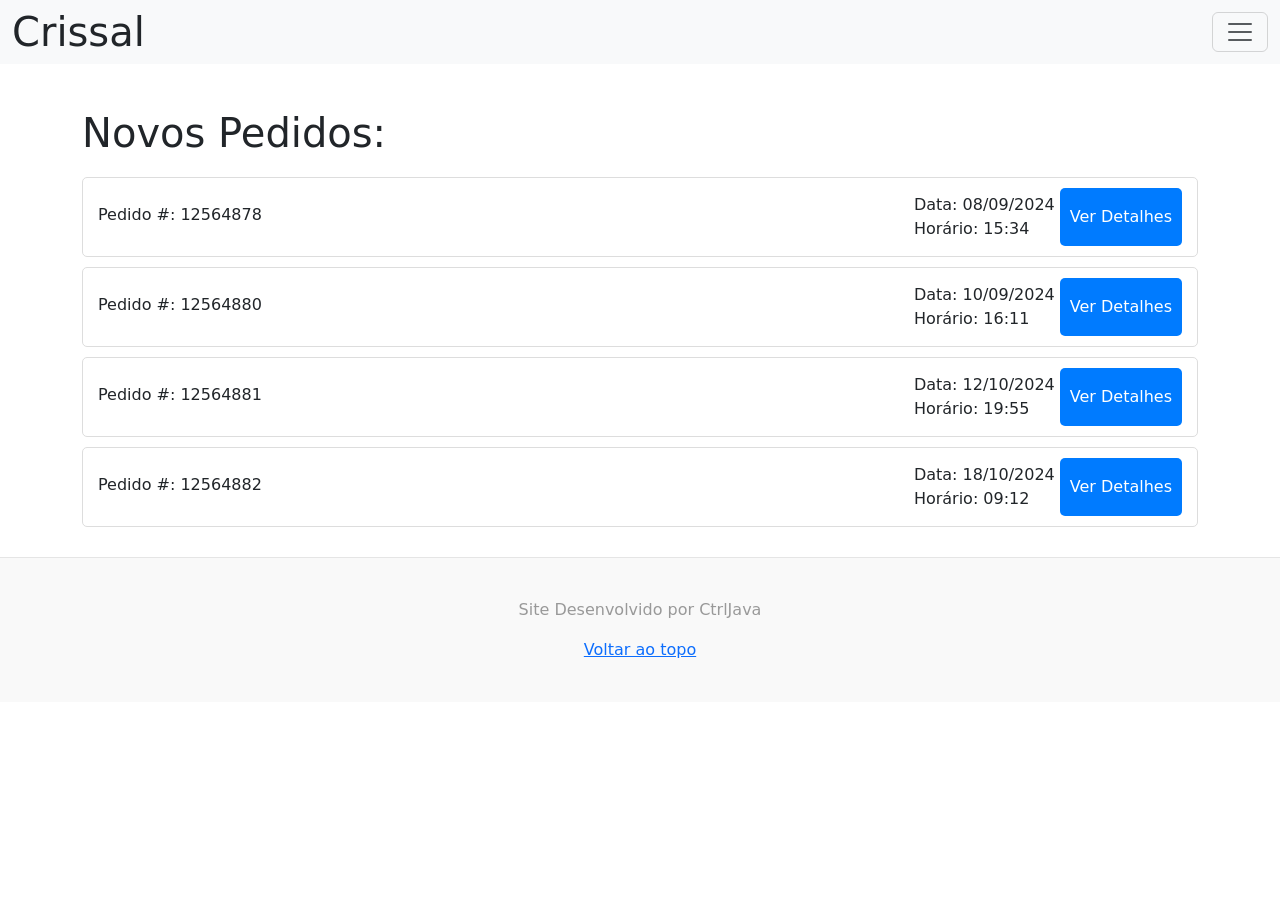
<file: Administrador/html/novospedidos.html>
<!DOCTYPE html>
<html lang="en">

<head>
    <meta charset="UTF-8">
    <meta name="viewport" content="width=device-width, initial-scale=1.0">
    <title>Novos Pedidos - Crissal</title>
    <!-- Bootstrap / CSS / Fonte -->
    <link rel="stylesheet" href="../css/novospedidos.css">
    <link href='https://fonts.googleapis.com/css?family=Quicksand' rel='stylesheet'>
    <link href="https://cdn.jsdelivr.net/npm/bootstrap@5.3.3/dist/css/bootstrap.min.css" rel="stylesheet"
        integrity="sha384-QWTKZyjpPEjISv5WaRU9OFeRpok6YctnYmDr5pNlyT2bRjXh0JMhjY6hW+ALEwIH" crossorigin="anonymous">
</head>

<body>
    <!--Header starts here-->
    <header>
        <nav class="navbar bg-body-tertiary fixed-top">
            <div class="container-fluid">
                <h1>Crissal</h1>
                <div class="search-bar">
                    <button class="navbar-toggler" type="button" data-bs-toggle="offcanvas"
                        data-bs-target="#offcanvasNavbar" aria-controls="offcanvasNavbar"
                        aria-label="Toggle navigation">
                        <span class="navbar-toggler-icon"></span>
                    </button>
                    <div class="offcanvas offcanvas-end" tabindex="-1" id="offcanvasNavbar"
                        aria-labelledby="offcanvasNavbarLabel">
                        <div class="offcanvas-header">
                            <h5 class="offcanvas-title" id="offcanvasNavbarLabel">Crissal</h5>
                            <button type="button" class="btn-close" data-bs-dismiss="offcanvas"
                                aria-label="Close"></button>
                        </div>
                        <div class="offcanvas-body">
                            <ul class="navbar-nav justify-content-end flex-grow-1 pe-3">
                                <li class="nav-item">
                                    <a class="nav-link active" aria-current="page" href="novospedidos.html">Novos Pedidos</a>
                                </li>
                                <li class="nav-item">
                                    <a class="nav-link" href="menu.html">Menu</a>
                                </li>
                                <li class="nav-item">
                                    <a class="nav-link" href="pedidos.html">Pedidos</a>
                                </li>
                            </ul>
                        </div>
                    </div>
                </div>
        </nav>
    </header>
    <!--Header ends here-->
    <br>
    <br>
    <!--Main content starts here-->
    
    <div class="container">
        
        <main>
            <h1>Novos Pedidos:</h1>
            <div class="pedido" data-status="em-analise">
                <div class="info">
                    <span>Pedido #: 12564878</span>
                </div>
                <div class="detalhes">
                    <span class="dh">Data: 08/09/2024<br>
                        Horário: 15:34 </span>
                    <button onclick="redirecionar('confirmarpedido.html')">Ver Detalhes</button> 
                </div>
            </div>
            <div class="pedido" data-status="confirmado">
                <div class="info">
                    <span>Pedido #: 12564880</span>
                </div>
                <div class="detalhes">
                    <span class="dh">Data: 10/09/2024<br>
                        Horário: 16:11 </span>
                    <button onclick="redirecionar('confirmarpedido.html')">Ver Detalhes</button> 
                </div>
            </div>
            <div class="pedido" data-status="negado">
                <div class="info">
                    <span>Pedido #: 12564881</span>
                </div>
                <div class="detalhes">
                    <span class="dh">Data: 12/10/2024<br>
                        Horário: 19:55 </span>
                    <button onclick="redirecionar('confirmarpedido.html')">Ver Detalhes</button>
                </div>
            </div>
            <div class="pedido" data-status="entregue">
                <div class="info">
                    <span>Pedido #: 12564882</span>
                </div>
                <div class="detalhes">
                    <span class="dh">Data: 18/10/2024<br>
                        Horário: 09:12 </span>
                    <button onclick="redirecionar('confirmarpedido.html')">Ver Detalhes</button> 
                </div>
            </div>
        </main>
    </div>
    <!--Main content ends here-->

    <!-- Footer -->
    <footer class="blog-footer">
        <p>Site Desenvolvido por CtrlJava</p>
        <p>
            <a href="#">Voltar ao topo</a>
        </p>
    </footer>

    <script src="https://cdn.jsdelivr.net/npm/bootstrap@5.3.3/dist/js/bootstrap.bundle.min.js"
        integrity="sha384-YvpcrYf0tY3lHB60NNkmXc5s9fDVZLESaAA55NDzOxhy9GkcIdslK1eN7N6jIeHz"
        crossorigin="anonymous"></script>

    <script src="../js/novospedidos.js" defer></script>
</body>

</html>
</file>
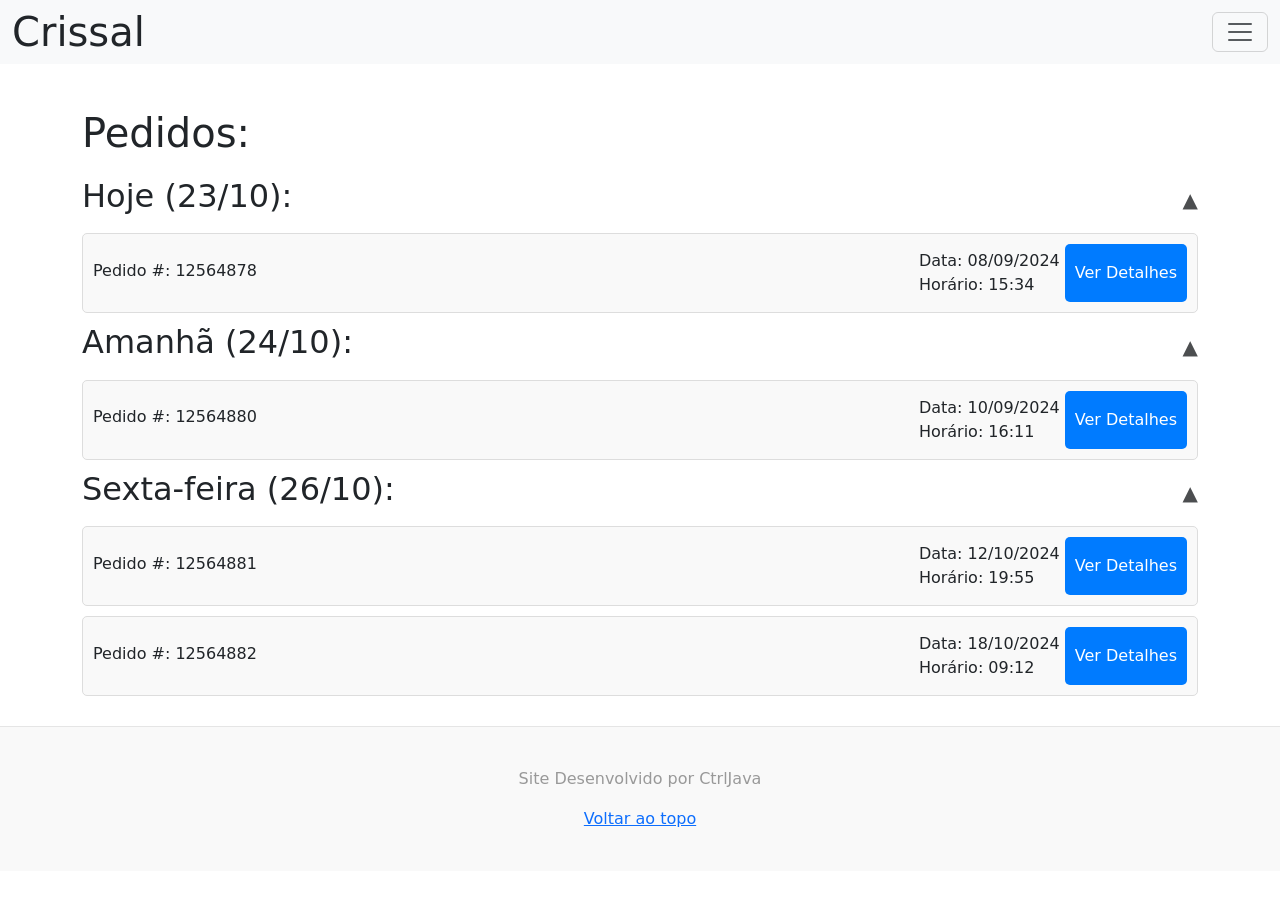
<file: Administrador/html/pedidos.html>
<!DOCTYPE html>
<html lang="en">

<head>
    <meta charset="UTF-8">
    <meta name="viewport" content="width=device-width, initial-scale=1.0">
    <title>Pedidos - Crissal</title>
    <!-- Bootstrap / CSS / Fonte -->
    <link rel="stylesheet" href="../css/novospedidos.css">
    <link href='https://fonts.googleapis.com/css?family=Quicksand' rel='stylesheet'>
    <link href="https://cdn.jsdelivr.net/npm/bootstrap@5.3.3/dist/css/bootstrap.min.css" rel="stylesheet"
        integrity="sha384-QWTKZyjpPEjISv5WaRU9OFeRpok6YctnYmDr5pNlyT2bRjXh0JMhjY6hW+ALEwIH" crossorigin="anonymous">
    <style>
        .hidden {
            display: none;
        }

        .toggle-container {
            display: flex;
            justify-content: space-between;
            align-items: center;
            margin-bottom: 10px;
        }

        .toggle-button {
            background: none;
            border: none;
            font-size: 20px;
            cursor: pointer;
            color: #4c4e50;
        }

        .toggle-button:hover {
            color: #0c0c0c;
        }

        .toggle-icon {
            transition: transform 0.3s ease;
        }

        .rotate-down {
            transform: rotate(180deg);
        }

        .pedido {
            margin-bottom: 10px;
            padding: 10px;
            border: 1px solid #ddd;
            border-radius: 5px;
            background-color: #f9f9f9;
        }
    </style>
</head>

<body>
    <!--Header starts here-->
    <header>
        <nav class="navbar bg-body-tertiary fixed-top">
            <div class="container-fluid">
                <h1>Crissal</h1>
                <div class="search-bar">
                    <button class="navbar-toggler" type="button" data-bs-toggle="offcanvas"
                        data-bs-target="#offcanvasNavbar" aria-controls="offcanvasNavbar"
                        aria-label="Toggle navigation">
                        <span class="navbar-toggler-icon"></span>
                    </button>
                    <div class="offcanvas offcanvas-end" tabindex="-1" id="offcanvasNavbar"
                        aria-labelledby="offcanvasNavbarLabel">
                        <div class="offcanvas-header">
                            <h5 class="offcanvas-title" id="offcanvasNavbarLabel">Crissal</h5>
                            <button type="button" class="btn-close" data-bs-dismiss="offcanvas"
                                aria-label="Close"></button>
                        </div>
                        <div class="offcanvas-body">
                            <ul class="navbar-nav justify-content-end flex-grow-1 pe-3">
                                <li class="nav-item">
                                    <a class="nav-link" href="novospedidos.html">Novos Pedidos</a>
                                </li>
                                <li class="nav-item">
                                    <a class="nav-link" href="menu.html">Menu</a>
                                </li>
                                <li class="nav-item">
                                    <a class="nav-link active" aria-current="page" href="pedidos.html">Pedidos</a>
                                </li>
                            </ul>
                        </div>
                    </div>
                </div>
        </nav>
    </header>
    <!--Header ends here-->
    <br>
    <br>
    <!--Main content starts here-->
    <div class="container">
        <main>
            <h1>Pedidos:</h1>

            <!-- Seção Hoje -->
            <div class="toggle-container">
                <h2>Hoje (23/10):</h2>
                <button class="toggle-button" onclick="toggleSection('hoje', this)">
                    <span class="toggle-icon">&#9650;</span>
                </button>
            </div>
            <div id="hoje">
                <div class="pedido" data-status="em-analise">
                    <div class="info">
                        <span>Pedido #: 12564878</span>
                    </div>
                    <div class="detalhes">
                        <span class="dh">Data: 08/09/2024<br>Horário: 15:34</span>
                        <button onclick="redirecionar('encerrarpedido.html')">Ver Detalhes</button>
                    </div>
                </div>
            </div>

            <!-- Seção Amanhã -->
            <div class="toggle-container">
                <h2>Amanhã (24/10):</h2>
                <button class="toggle-button" onclick="toggleSection('amanha', this)">
                    <span class="toggle-icon">&#9650;</span>
                </button>
            </div>
            <div id="amanha">
                <div class="pedido" data-status="confirmado">
                    <div class="info">
                        <span>Pedido #: 12564880</span>
                    </div>
                    <div class="detalhes">
                        <span class="dh">Data: 10/09/2024<br>Horário: 16:11</span>
                        <button onclick="redirecionar('encerrarpedido.html')">Ver Detalhes</button>
                    </div>
                </div>
            </div>

            <!-- Seção Sexta-feira -->
            <div class="toggle-container">
                <h2>Sexta-feira (26/10):</h2>
                <button class="toggle-button" onclick="toggleSection('sexta', this)">
                    <span class="toggle-icon">&#9650;</span>
                </button>
            </div>
            <div id="sexta">
                <div class="pedido" data-status="negado">
                    <div class="info">
                        <span>Pedido #: 12564881</span>
                    </div>
                    <div class="detalhes">
                        <span class="dh">Data: 12/10/2024<br>Horário: 19:55</span>
                        <button onclick="redirecionar('encerrarpedido.html')">Ver Detalhes</button>
                    </div>
                </div>
                <div class="pedido" data-status="entregue">
                    <div class="info">
                        <span>Pedido #: 12564882</span>
                    </div>
                    <div class="detalhes">
                        <span class="dh">Data: 18/10/2024<br>Horário: 09:12</span>
                        <button onclick="redirecionar('encerrarpedido.html')">Ver Detalhes</button>
                    </div>
                </div>
            </div>
        </main>
    </div>
    <!--Main content ends here-->

    <!-- Footer -->
    <footer class="blog-footer">
        <p>Site Desenvolvido por CtrlJava</p>
        <p>
            <a href="#">Voltar ao topo</a>
        </p>
    </footer>

    <script src="https://cdn.jsdelivr.net/npm/bootstrap@5.3.3/dist/js/bootstrap.bundle.min.js"
        integrity="sha384-YvpcrYf0tY3lHB60NNkmXc5s9fDVZLESaAA55NDzOxhy9GkcIdslK1eN7N6jIeHz"
        crossorigin="anonymous"></script>

    <script>
        function redirecionar(url) {
            window.location.href = url;
        }

        function toggleSection(sectionId, button) {
            const section = document.getElementById(sectionId);
            const icon = button.querySelector(".toggle-icon");

            // Alternar visibilidade
            if (section.classList.contains('hidden')) {
                section.classList.remove('hidden');
                icon.innerHTML = "&#9650;"; // Seta para cima
            } else {
                section.classList.add('hidden');
                icon.innerHTML = "&#9660;"; // Seta para baixo
            }
        }
    </script>
</body>

</html>
</file>
<file: css/pedidos.css>
/* Reset básico */
* {
  margin: 0;
  padding: 0;
  box-sizing: border-box;
}

body { 
  font-family: Arial, sans-serif;
  background: #f9f9f9;
}

.container {
  margin-top: 80px;
  max-width: 1200px;
  margin: auto;
  padding: 20px;
}

header {
  margin: 0;
  display: flex;
  justify-content: space-between;
  align-items: center;
  background: #fff;
  padding: 10px 20px;
  border-bottom: 1px solid #ddd;
  box-sizing: border-box;
}

header h1 {
  margin: 0;
  padding: 0;
}

.logo {
  font-size: 1.5rem;
  font-weight: bold;
}

.search-bar {
  display: flex;
  align-items: center;
}

.search-bar input {
  padding: 5px 10px;
  border: 1px solid #ddd;
  border-radius: 5px;
  margin-right: 5px;
}

.user-info {
  font-size: 0.9rem;
}

nav {
  margin-top: 0; /* Ajustado */
  background: #fff;
  padding: 10px;
}

nav ul {
  list-style: none;
  padding: 0;
  display: flex;
  justify-content: space-around;
}

nav ul li {
  cursor: pointer;
}

nav ul .active {
  font-weight: bold;
}

main h1 {
  margin: 20px 0;
}

.pedido {
  background: #fff;
  border: 1px solid #ddd;
  border-radius: 5px;
  padding: 10px 15px;
  margin-bottom: 10px;
  display: flex;
  justify-content: space-between;
  align-items: center;
  flex-wrap: wrap;
}

.pedido .info {
  margin-bottom: 5px;
}

.pedido .status {
  font-weight: bold;
  padding: 3px 10px;
  border-radius: 20px;
  color: #fff;
}

.pedido .status.em-analise {
  background: #f9d71c;
}

.pedido .status.confirmado {
  background: #4caf50;
}

.pedido .status.negado {
  background: #f44336;
}

.pedido .status.entregue {
  background: #9e9e9e;
}

.pedido button {
  background: #007bff;
  color: white;
  border: none;
  padding: 5px 10px;
  border-radius: 5px;
  cursor: pointer;
}

.pedido button:hover {
  background: #0056b3;
}

/* Responsividade */
@media (max-width: 768px) {

  header,
  nav ul {
    flex-direction: column;
    text-align: center;
  }

  .pedido {
    flex-direction: column;
    text-align: center;
  }
}

.detalhes {
  display: flex;
}

.dh {
  padding: 5px;
}

.blog-footer {
  padding: 2.5rem 0;
  color: #999;
  text-align: center;
  background-color: #f9f9f9;
  border-top: .05rem solid #e5e5e5;
}

.blog-footer p:last-child {
  margin-bottom: 0;
}
</file>
<file: css/pedidosconc.css>
body {
    font-family: Arial, sans-serif;
    margin: 0;
    padding: 0;
    background-color: #f8f8f8;
  }
  
  .container {
    width: 90%;
    max-width: 1200px;
    margin: 20px auto;
    background-color: #fff;
    box-shadow: 0px 2px 5px rgba(0, 0, 0, 0.1);
    padding: 20px;
    border-radius: 8px;
  }
  
  .header {
    display: flex;
    justify-content: space-between;
    align-items: center;
  }
  
  .header h1 {
    font-size: 1.5em;
    color: #333;
  }
  
  .header .user-info {
    color: #666;
  }
  
  .pedido-info {
    margin-top: 20px;
    padding: 15px;
    background-color: #f0f0f0;
    border-radius: 8px;
  }
  
  .pedido-info div {
    margin-bottom: 10px;
  }
  
  .pedido-info div span {
    font-weight: bold;
    color: #333;
  }
  
  .table-container {
    margin-top: 20px;
  }
  
  table {
    width: 100%;
    border-collapse: collapse;
    margin-bottom: 20px;
  }
  
  table thead {
    background-color: #f0f0f0;
  }
  
  table th,
  table td {
    text-align: left;
    padding: 10px;
    border: 1px solid #ddd;
  }
  
  table th {
    font-weight: bold;
    color: #333;
  }
  
  table tfoot td {
    font-weight: bold;
    background-color: #f9f9f9;
  }
  
  .buttons {
    display: flex;
    justify-content: center;
    gap: 15px;
  }
  
  .buttons button {
    padding: 10px 20px;
    font-size: 1em;
    color: #fff;
    border: none;
    border-radius: 5px;
    cursor: pointer;
  }
  
  .buttons .voltar {
    background-color: #ccd3cc;
    
  }
</file>
<file: css/index.css>
/* Custom styles */
h1,
h2,
h3,
h4,
h5,
h6 {
    font-family: "Playfair Display", Georgia, "Times New Roman", serif;
}

.blog-post {
    margin-bottom: 4rem;
    text-align: center;
}

.blog-post p,
h2 {
    text-align: left;
}

.blog-post-title {
    margin-bottom: .25rem;
    font-size: 2.5rem;
}

.blog-footer {
    padding: 2.5rem 0;
    color: #999;
    text-align: center;
    background-color: #f9f9f9;
    border-top: .05rem solid #e5e5e5;
}

.blog-footer p:last-child {
    margin-bottom: 0;
}

.hero h2 {
    font-family: Quicksand;
    font-size: 56px;
    color: #FE3434;
    display: inline;
}

#amarelo {
    color: #fdd835;
}

.services h3 {
    font-size: 24px;
    color: #ff6347;
    margin-bottom: 20px;
}

.about h2,
.about h3 {
    font-size: 28px;
    color: #fff;
}

.about p,
.about ul {
    font-size: 16px;
    color: #ccc;
}

nav ul .active {
    font-weight: bold;
}

/*Icons*/
.list-inline-item a i {
    color: #000; /* Cor padrão dos ícones (preto) */
    transition: color 0.1s; /* Efeito de transição ao passar o mouse */
}
.list-inline-item a i:hover {
    color: #3f3b3c; /* Cor dos ícones ao passar o mouse (exemplo: Instagram) */
}
.list-inline-item a i.fa-instagram {
    color: #2d2728; /* Cor fixa para o ícone do Instagram */
}
.list-inline-item a i.fa-whatsapp {
    color: #2d2728; /* Cor fixa para o ícone do WhatsApp */
}
</file>
<file: css/pedidosmod.css>
body {
  font-family: Arial, sans-serif;
  margin: 0;
  padding: 0;
  background-color: #f8f8f8;
}

.container {
  width: 90%;
  max-width: 1200px;
  margin: 20px auto;
  background-color: #fff;
  box-shadow: 0px 2px 5px rgba(0, 0, 0, 0.1);
  padding: 20px;
  border-radius: 8px;
}

.header {
  display: flex;
  justify-content: space-between;
  align-items: center;
}

.header h1 {
  font-size: 1.5em;
  color: #333;
}

.header .user-info {
  color: #666;
}

.pedido-info {
  margin-top: 20px;
  padding: 15px;
  background-color: #f0f0f0;
  border-radius: 8px;
}

.pedido-info div {
  margin-bottom: 10px;
}

.pedido-info div span {
  font-weight: bold;
  color: #333;
}

.table-container {
  margin-top: 20px;
}

table {
  width: 100%;
  border-collapse: collapse;
  margin-bottom: 20px;
}

table thead {
  background-color: #f0f0f0;
}

table th,
table td {
  text-align: left;
  padding: 10px;
  border: 1px solid #ddd;
}

table th {
  font-weight: bold;
  color: #333;
}

table tfoot td {
  font-weight: bold;
  background-color: #f9f9f9;
}

.buttons {
  display: flex;
  justify-content: center;
  gap: 15px;
}

.buttons button {
  padding: 10px 20px;
  font-size: 1em;
  color: #fff;
  border: none;
  border-radius: 5px;
  cursor: pointer;
}

.buttons .edit {
  background-color: #4caf50;
}

.buttons .cancel {
  background-color: #f44336;
}
</file>
<file: css/revisarpedido.css>
body {
    font-family: 'Quicksand', sans-serif;
}
.container {
    margin-top: 3rem;
    display: flex;
    flex-wrap: wrap;
    gap: 2rem;
}

.order-summary {
    flex: 2;
    min-width: 350px;
}
.checkout-form {
    flex: 1;
    min-width: 300px;
    border: 1px solid #ddd;
    padding: 1rem;
    border-radius: 8px;
    background-color: #f9f9f9;
}
.pedido-info div {
    margin-bottom: 0.5rem;
}
table {
    width: 100%;
    border-collapse: collapse;
    margin-top: 1rem;
}
th,
td {
    border: 1px solid #ddd;
    padding: 0.5rem;
    text-align: center;
}
th {
    background-color: #f4f4f4;
}
.buttons {
    margin-top: 1rem;
    text-align: center;
}
.buttons button {
    width: 100%;
    padding: 0.75rem;
    border: none;
    color: white;
    background-color: #dc3545;
    border-radius: 4px;
}
.payment-methods {
    display: flex;
    justify-content: space-between;
    margin: 1rem 0;
}
.payment-methods button {
    flex: 1;
    margin: 0 0.25rem;
    background-color: #acb0b4;
    color: white;
    border: none;
    border-radius: 4px;
}
.payment-methods button:hover {
    background-color: #5a6268;
}
.total-price {
    font-size: 1.5rem;
    font-weight: bold;
    margin: 1rem 0;
}

.pagamento {
    display:inline-block;
    padding:3px;
    color: #A9A9A9;
    border:1px solid #e0e0e0;
    border-radius:3px;
    background-color:#F0F0F0;
    width:8rem;
    text-align:center;
}

.pagamento:hover {
    background-color: #c0c0c0;
    color: #d3d3d3;
    cursor: pointer;
}

input[type='radio'][name='buttonGroup'] { display:none; }

input[type='radio'][name='buttonGroup']:checked + label { 
    background-color: #4A5C2F;
    color: #ddd;
    border: none;
}

input[type='radio'][name='buttonGroup']:checked:hover + label { 
    background-color: #324417;
    color: #f1f1f1;
    cursor: pointer;
}

.btn-pagamento{
    font-weight: bold;
    border-radius: 15px;
    border: none;
    background-color: #84C93D;
    padding-left: 2em;
    padding-right: 2em;
    padding-top: 13px;
    padding-bottom: 13px;
    color: #060D0F;
    margin:0 auto;
    display:block;
}

.btn-pagamento:hover{
    background-color: #5b991e;
    color: #dddddd;
}

#btn-cancelar{
    color: #060D0F;
    background-color: #EC5A5A;    
    font-weight: bold;
}

#btn-cancelar:hover{
    background-color: #bb3535;
    color: #dddddd;
}

/*Cancelar-PopUp*/
.cancelar-background{
    position: fixed;
    top: 0; 
    left: 0;
    background: rgba(0,0,0,.9);
    height:100%;
    width:100%;
    z-index:100%;
    display:none;
}

.cancelar{
    position: absolute;
    top: 50%;
    left: 50%;
    width: 24em;
    transform: translate(-50%, -50%);
    border:5px solid #fff;
    object-fit: cover;
    background-color: #fff;;
    margin-top: 2em;
    padding: .5em;
    border-radius: 2em;
    padding-top: 1em;
    padding-bottom: 1em;
   
    text-align: center;
    justify-content:center;
    align-items: center;
}

.titulo-popup{
    font-size: 24px;
    font-weight: bold;
    color: #14433D;
    padding-left: 2em;
    padding-right: 2em;
}

.subtitulo-popup{
    width: 70%;
    margin-left: auto;
    margin-right: auto;
    font-size: 14px;
    font-weight: bold;
    color: #000;
    display: block;
    margin-bottom: 5px;
}
  
  .cancelar-button {
    background-color: #EC5A5A;
    color: #060D0F;
    font-size: 16px;
    font-weight: bold;
    border: none;
    border-radius: 5px;
    padding: 10px;
    cursor: pointer;
    width: 70%;
    margin-top: 20px;
    margin-bottom: 10px;
    margin-left: auto;
    margin-right: auto;
    transition: background-color 0.3s;
  }
  
  .cancelar-button:hover {
    background-color: #bb3535;
  }

  .cancelar span{
    position: absolute;
    top: 0px; right: 20px;
    font-size: 40px;
    font-weight: bolder;
    color: #383838;
    cursor:pointer;
    z-index: 100;
}
  
/*Fim Cancelar-Popup*/

/*Agradecimento-Popup*/
.agradecimento-background{
    position: fixed;
    top: 0; 
    left: 0;
    background: rgba(0,0,0,.9);
    height:100%;
    width:100%;
    z-index:100%;
    display:none;
}

.agradecimento{
    position: absolute;
    top: 50%;
    left: 50%;
    width: 24em;
    transform: translate(-50%, -50%);
    border:5px solid #fff;
    object-fit: cover;
    background-color: #fff;;
    margin-top: 2em;
    padding: .5em;
    border-radius: 2em;
    padding-top: 1em;
    padding-bottom: 1em;
   
    text-align: center;
    justify-content:center;
    align-items: center;
}
  
.agradecimento-button {
    background-color: #83d95a;
    color: #060D0F;
    font-size: 16px;
    font-weight: bold;
    border: none;
    border-radius: 5px;
    padding: 10px;
    cursor: pointer;
    width: 70%;
    margin-top: 20px;
    margin-bottom: 10px;
    margin-left: auto;
    margin-right: auto;
    transition: background-color 0.3s;
}
  
.agradecimento-button:hover {
    background-color: #6bb847;
}
/*Fim Agradecimento-Popup*/

/*Dinheiro-PopUp*/
.dinheiro-background{
    position: fixed;
    top: 0; 
    left: 0;
    background: rgba(0,0,0,.9);
    height:100%;
    width:100%;
    z-index:100%;
    display: none;
}

.dinheiro{
    position: absolute;
    top: 50%;
    left: 50%;
    width: 24em;
    transform: translate(-50%, -50%);
    border:5px solid #fff;
    object-fit: cover;
    background-color: #fff;;
    margin-top: 2em;
    padding: .5em;
    border-radius: 2em;
    padding-top: 1em;
    padding-bottom: 1em;
   
    text-align: center;
    justify-content:center;
    align-items: center;
}
  
  .dinheiro-button {
    background-color: #83d95a;
    color: #060D0F;
    font-size: 16px;
    font-weight: bold;
    border: none;
    border-radius: 5px;
    padding: 10px;
    cursor: pointer;
    width: 70%;
    margin-top: 20px;
    margin-bottom: 10px;
    margin-left: auto;
    margin-right: auto;
    transition: background-color 0.3s;
  }
  
  .dinheiro-button:hover {
    background-color: #6bb847;
  }

  .dinheiro span{
    position: absolute;
    top: 0px; right: 20px;
    font-size: 40px;
    font-weight: bolder;
    color: #383838;
    cursor:pointer;
    z-index: 100;
}
/*Fim Dinheiro-Popup*/

/*Cartao-PopUp*/
.cartao-background{
    position: fixed;
    top: 0; 
    left: 0;
    background: rgba(0,0,0,.9);
    height:100%;
    width:100%;
    z-index:100%;
    display: none;
}

.cartao{
    position: absolute;
    top: 50%;
    left: 50%;
    width: 24em;
    transform: translate(-50%, -50%);
    border:5px solid #fff;
    object-fit: cover;
    background-color: #fff;;
    margin-top: 2em;
    padding: .5em;
    border-radius: 2em;
    padding-top: 1em;
    padding-bottom: 1em;
   
    text-align: center;
    justify-content:center;
    align-items: center;
}
  
  .cartao-button {
    background-color: #83d95a;
    color: #060D0F;
    font-size: 16px;
    font-weight: bold;
    border: none;
    border-radius: 5px;
    padding: 10px;
    cursor: pointer;
    width: 70%;
    margin-top: 20px;
    margin-bottom: 10px;
    margin-left: auto;
    margin-right: auto;
    transition: background-color 0.3s;
  }
  
  .cartao-button:hover {
    background-color: #6bb847;
  }

  .cartao span{
    position: absolute;
    top: 0px; right: 20px;
    font-size: 40px;
    font-weight: bolder;
    color: #383838;
    cursor:pointer;
    z-index: 100;
}
/*Fim Cartão-Popup*/

/*Pix-PopUp*/
.pix-background{
    position: fixed;
    top: 0; 
    left: 0;
    background: rgba(0,0,0,.9);
    height:100%;
    width:100%;
    z-index:100%;
    display: none;
}

.pix{
    position: absolute;
    top: 50%;
    left: 50%;
    width: 24em;
    transform: translate(-50%, -50%);
    border:5px solid #fff;
    object-fit: cover;
    background-color: #fff;;
    margin-top: 2em;
    padding: .5em;
    border-radius: 2em;
    padding-top: 1em;
    padding-bottom: 1em;
   
    text-align: center;
    justify-content:center;
    align-items: center;
}
  
  .pix-button {
    background-color: #83d95a;
    color: #060D0F;
    font-size: 16px;
    font-weight: bold;
    border: none;
    border-radius: 5px;
    padding: 10px;
    cursor: pointer;
    width: 70%;
    margin-top: 20px;
    margin-bottom: 10px;
    margin-left: auto;
    margin-right: auto;
    transition: background-color 0.3s;
  }
  
  .pix-button:hover {
    background-color: #6bb847;
  }

  .pix span{
    position: absolute;
    top: 0px; right: 20px;
    font-size: 40px;
    font-weight: bolder;
    color: #383838;
    cursor:pointer;
    z-index: 100;
}
/*Fim Pix-Popup*/

.input-popup{
    width: 80%; 
    padding: 10px; 
    margin-top: 1em;
    margin-bottom: 10px; 
    border: 1px solid #ccc; 
    border-radius: 5px;
}
</file>
<file: Administrador/css/novospedidos.css>
/* Reset básico */
* {
    margin: 0;
    padding: 0;
    box-sizing: border-box;
  }
  
  body { 
    font-family: Arial, sans-serif;
    background: #f9f9f9;
  }
  
  .container {
    margin-top: 80px;
    max-width: 1200px;
    margin: auto;
    padding: 20px;
  }
  
  header {
    margin: 0;
    display: flex;
    justify-content: space-between;
    align-items: center;
    background: #fff;
    padding: 10px 20px;
    border-bottom: 1px solid #ddd;
    box-sizing: border-box;
  }
  
  header h1 {
    margin: 0;
    padding: 0;
  }
  
  .logo {
    font-size: 1.5rem;
    font-weight: bold;
  }
  
  .search-bar {
    display: flex;
    align-items: center;
  }
  
  .search-bar input {
    padding: 5px 10px;
    border: 1px solid #ddd;
    border-radius: 5px;
    margin-right: 5px;
  }
  
  .user-info {
    font-size: 0.9rem;
  }
  
  nav {
    margin-top: 0; /* Ajustado */
    background: #fff;
    padding: 10px;
  }
  
  nav ul {
    list-style: none;
    padding: 0;
    display: flex;
    justify-content: space-around;
  }
  
  nav ul li {
    cursor: pointer;
  }
  
  nav ul .active {
    font-weight: bold;
  }
  
  main h1 {
    margin: 20px 0;
  }
  
  .pedido {
    background: #fff;
    border: 1px solid #ddd;
    border-radius: 5px;
    padding: 10px 15px;
    margin-bottom: 10px;
    display: flex;
    justify-content: space-between;
    align-items: center;
    flex-wrap: wrap;
  }
  
  .pedido .info {
    margin-bottom: 5px;
  }
  
  .pedido .status {
    font-weight: bold;
    padding: 3px 10px;
    border-radius: 20px;
    color: #fff;
  }
  
  .pedido .status.em-analise {
    background: #f9d71c;
  }
  
  .pedido .status.confirmado {
    background: #4caf50;
  }
  
  .pedido .status.negado {
    background: #f44336;
  }
  
  .pedido .status.entregue {
    background: #9e9e9e;
  }
  
  .pedido button {
    background: #007bff;
    color: white;
    border: none;
    padding: 5px 10px;
    border-radius: 5px;
    cursor: pointer;
  }
  
  .pedido button:hover {
    background: #0056b3;
  }
  
  /* Responsividade */
  @media (max-width: 768px) {
  
    header,
    nav ul {
      flex-direction: column;
      text-align: center;
    }
  
    .pedido {
      flex-direction: column;
      text-align: center;
    }
  }
  
  .detalhes {
    display: flex;
  }
  
  .dh {
    padding: 5px;
  }
  
  .blog-footer {
    padding: 2.5rem 0;
    color: #999;
    text-align: center;
    background-color: #f9f9f9;
    border-top: .05rem solid #e5e5e5;
  }
  
  .blog-footer p:last-child {
    margin-bottom: 0;
  }

  /*Confirmar-Pedido-PopUp, Negar-Pedido-PopUp, Entregar-Pedido-PopUp e Cancelar-Pedido-PopUp*/
.confirmar-pedido-background, .negar-pedido-background, .entregar-pedido-background, .cancelar-pedido-background {
  position: fixed;
  top: 0; 
  left: 0;
  background: rgba(0,0,0,.9);
  height:100%;
  width:100%;
  z-index:100%;
  display:none;
}

.confirmar-pedido, .negar-pedido, .entregar-pedido, .cancelar-pedido{
  position: absolute;
  top: 50%;
  left: 50%;
  width: 24em;
  transform: translate(-50%, -50%);
  border:5px solid #fff;
  object-fit: cover;
  background-color: #fff;;
  margin-top: 2em;
  padding: .5em;
  border-radius: 2em;
  padding-top: 1em;
  padding-bottom: 1em;
 
  text-align: center;
  justify-content:center;
  align-items: center;
}

.confirmar-pedido-button, .entregar-pedido-button{
  background-color: #83d95a;
  color: #060D0F;
  font-size: 16px;
  font-weight: bold;
  border: none;
  border-radius: 5px;
  padding: 10px;
  cursor: pointer;
  width: 70%;
  margin-top: 20px;
  margin-bottom: 10px;
  margin-left: auto;
  margin-right: auto;
  transition: background-color 0.3s;
}

.confirmar-pedido-button:hover, .entregar-pedido-button:hover{
  background-color: #6bb847;
}

.negar-pedido-button, .cancelar-pedido-button{
  background-color: #EC5A5A;
  color: #060D0F;
  font-size: 16px;
  font-weight: bold;
  border: none;
  border-radius: 5px;
  padding: 10px;
  cursor: pointer;
  width: 70%;
  margin-top: 20px;
  margin-bottom: 10px;
  margin-left: auto;
  margin-right: auto;
  transition: background-color 0.3s;
}

.negar-pedido-button:hover, .cancelar-pedido-button:hover{
  background-color: #bb3535;
}
/*Fim Confirmar-Pedido-Popup, Nega-Pedido-Popup, Entregar-Pedido-PopUp e Cancelar-Pedido-PopUp*/
  
/*Justificativa-PopUp*/
.justificativa-background{
  position: fixed;
  top: 0; 
  left: 0;
  background: rgba(0,0,0,.9);
  height:100%;
  width:100%;
  z-index:100%;
  display:none;
}

.justificativa{
  position: absolute;
  top: 50%;
  left: 50%;
  width: 30em;
  transform: translate(-50%, -50%);
  border:5px solid #fff;
  object-fit: cover;
  background-color: #fff;;
  margin-top: 2em;
  padding: .5em;
  border-radius: 2em;
  padding-top: 1em;
  padding-bottom: 1em;
 
  text-align: center;
  justify-content:center;
  align-items: center;
}

.justificativa textarea{
  width: 80%;
  margin-top: 1em;
  margin-left: auto;
  margin-right: auto;
  resize: none;
}

#texto-justificativa-popup{
  outline: none;
}

.justificativa-cancelar-button{
  background-color: #83d95a;
  color: #060D0F;
  font-size: 13px;
  font-weight: bold;
  border: none;
  border-radius: 5px;
  padding: 10px;
  cursor: pointer;
  width: 40%;
  margin-top: 20px;
  margin-bottom: 10px;
  margin-left: auto;
  margin-right: auto;
  transition: background-color 0.3s;
}

.justificativa-cancelar-button:hover{
  background-color: #6bb847;
}

.justificativa-voltar-button{
  background-color: #EC5A5A;
  color: #060D0F;
  font-size: 13px;
  font-weight: bold;
  border: none;
  border-radius: 5px;
  padding: 10px;
  cursor: pointer;
  width: 30%;
  margin-top: 20px;
  margin-bottom: 10px;
  margin-left: auto;
  margin-right: auto;
  transition: background-color 0.3s;
}

.justificativa-voltar-button:hover{
  background-color: #bb3535;
}
/*Fim Justificativa-Popup*/

.fechar{
  position: absolute;
  top: 0px; right: 20px;
  font-size: 30px;
  font-weight: bolder;
  color: #383838;
  cursor:pointer;
  z-index: 100;
}

.titulo-popup{
  font-size: 24px;
  margin-bottom: 20px;
  font-weight: bold;
  margin-top: 20px;
  color: #14433D;
  padding-left: 2em;
  padding-right: 2em;
}

.subtitulo-popup{
  width: 70%;
  margin-left: auto;
  margin-right: auto;
  font-size: 14px;
  font-weight: bold;
  color: #000;
  display: block;
  margin-bottom: 5px;
}
</file>
<file: Administrador/css/confirmarpedido.css>
body {
    font-family: Arial, sans-serif;
    margin: 0;
    padding: 0;
    background-color: #f8f8f8;
}

.container {
    width: 90%;
    max-width: 1200px;
    margin: 20px auto;
    background-color: #fff;
    box-shadow: 0px 2px 5px rgba(0, 0, 0, 0.1);
    padding: 20px;
    border-radius: 8px;
}

.header {
    display: flex;
    justify-content: space-between;
    align-items: center;
}

.header h1 {
    font-size: 1.5em;
    color: #333;
}

.header .user-info {
    color: #666;
}

.pedido-info {
    margin-top: 20px;
    padding: 15px;
    background-color: #f0f0f0;
    border-radius: 8px;
}

.pedido-info div {
    margin-bottom: 10px;
}

.pedido-info div span {
    font-weight: bold;
    color: #333;
}

.table-container {
    margin-top: 20px;
}

table {
    width: 100%;
    border-collapse: collapse;
    margin-bottom: 20px;
}

table thead {
    background-color: #f0f0f0;
}

table th,
table td {
    text-align: left;
    padding: 10px;
    border: 1px solid #ddd;
}

table th {
    font-weight: bold;
    color: #333;
}

table tfoot td {
    font-weight: bold;
    background-color: #f9f9f9;
}

.buttons {
    display: flex;
    justify-content: center;
    gap: 15px;
}

.buttons button {
    padding: 10px 20px;
    font-size: 1em;
    color: #fff;
    border: none;
    border-radius: 5px;
    cursor: pointer;
}

.buttons .confirmar {
    background-color: #4caf50;
}

.buttons .negar {
    background-color: #f44336;
}

/*Confirmar-Pedido-PopUp, Negar-Pedido-PopUp, Entregar-Pedido-PopUp e Cancelar-Pedido-PopUp*/
.confirmar-pedido-background, .negar-pedido-background{
    position: fixed;
    top: 0; 
    left: 0;
    background: rgba(0,0,0,.9);
    height:100%;
    width:100%;
    z-index:100%;
    display:none;
  }
  
  .confirmar-pedido, .negar-pedido{
    position: absolute;
    top: 50%;
    left: 50%;
    width: 24em;
    transform: translate(-50%, -50%);
    border:5px solid #fff;
    object-fit: cover;
    background-color: #fff;;
    margin-top: 2em;
    padding: .5em;
    border-radius: 2em;
    padding-top: 1em;
    padding-bottom: 1em;
   
    text-align: center;
    justify-content:center;
    align-items: center;
  }
  
  .confirmar-pedido-button{
    background-color: #83d95a;
    color: #060D0F;
    font-size: 16px;
    font-weight: bold;
    border: none;
    border-radius: 5px;
    padding: 10px;
    cursor: pointer;
    width: 70%;
    margin-top: 20px;
    margin-bottom: 10px;
    margin-left: auto;
    margin-right: auto;
    transition: background-color 0.3s;
  }
  
  .confirmar-pedido-button:hover{
    background-color: #6bb847;
  }
  
  .negar-pedido-button{
    background-color: #EC5A5A;
    color: #060D0F;
    font-size: 16px;
    font-weight: bold;
    border: none;
    border-radius: 5px;
    padding: 10px;
    cursor: pointer;
    width: 70%;
    margin-top: 20px;
    margin-bottom: 10px;
    margin-left: auto;
    margin-right: auto;
    transition: background-color 0.3s;
  }
  
  .negar-pedido-button:hover{
    background-color: #bb3535;
  }
  /*Fim Confirmar-Pedido-Popup, Nega-Pedido-Popup, Entregar-Pedido-PopUp e Cancelar-Pedido-PopUp*/
    
  /*Justificativa-PopUp*/
  .justificativa-background{
    position: fixed;
    top: 0; 
    left: 0;
    background: rgba(0,0,0,.9);
    height:100%;
    width:100%;
    z-index:100%;
    display:none;
  }
  
  .justificativa{
    position: absolute;
    top: 50%;
    left: 50%;
    width: 30em;
    transform: translate(-50%, -50%);
    border:5px solid #fff;
    object-fit: cover;
    background-color: #fff;;
    margin-top: 2em;
    padding: .5em;
    border-radius: 2em;
    padding-top: 1em;
    padding-bottom: 1em;
   
    text-align: center;
    justify-content:center;
    align-items: center;
  }
  
  .justificativa textarea{
    width: 80%;
    margin-top: 1em;
    margin-left: auto;
    margin-right: auto;
    resize: none;
  }
  
  #texto-justificativa-popup{
    outline: none;
  }
  
  .justificativa-cancelar-button{
    background-color: #83d95a;
    color: #060D0F;
    font-size: 13px;
    font-weight: bold;
    border: none;
    border-radius: 5px;
    padding: 10px;
    cursor: pointer;
    width: 40%;
    margin-top: 20px;
    margin-bottom: 10px;
    margin-left: auto;
    margin-right: auto;
    transition: background-color 0.3s;
  }
  
  .justificativa-cancelar-button:hover{
    background-color: #6bb847;
  }
  
  .justificativa-voltar-button{
    background-color: #EC5A5A;
    color: #060D0F;
    font-size: 13px;
    font-weight: bold;
    border: none;
    border-radius: 5px;
    padding: 10px;
    cursor: pointer;
    width: 30%;
    margin-top: 20px;
    margin-bottom: 10px;
    margin-left: auto;
    margin-right: auto;
    transition: background-color 0.3s;
  }
  
  .justificativa-voltar-button:hover{
    background-color: #bb3535;
  }
  /*Fim Justificativa-Popup*/
  
  .fechar{
    position: absolute;
    top: 0px; right: 20px;
    font-size: 30px;
    font-weight: bolder;
    color: #383838;
    cursor:pointer;
    z-index: 100;
  }
  
  .titulo-popup{
    font-size: 24px;
    margin-bottom: 20px;
    font-weight: bold;
    margin-top: 20px;
    color: #14433D;
    padding-left: 2em;
    padding-right: 2em;
  }
  
  .subtitulo-popup{
    width: 70%;
    margin-left: auto;
    margin-right: auto;
    font-size: 14px;
    font-weight: bold;
    color: #000;
    display: block;
    margin-bottom: 5px;
  }
</file>
